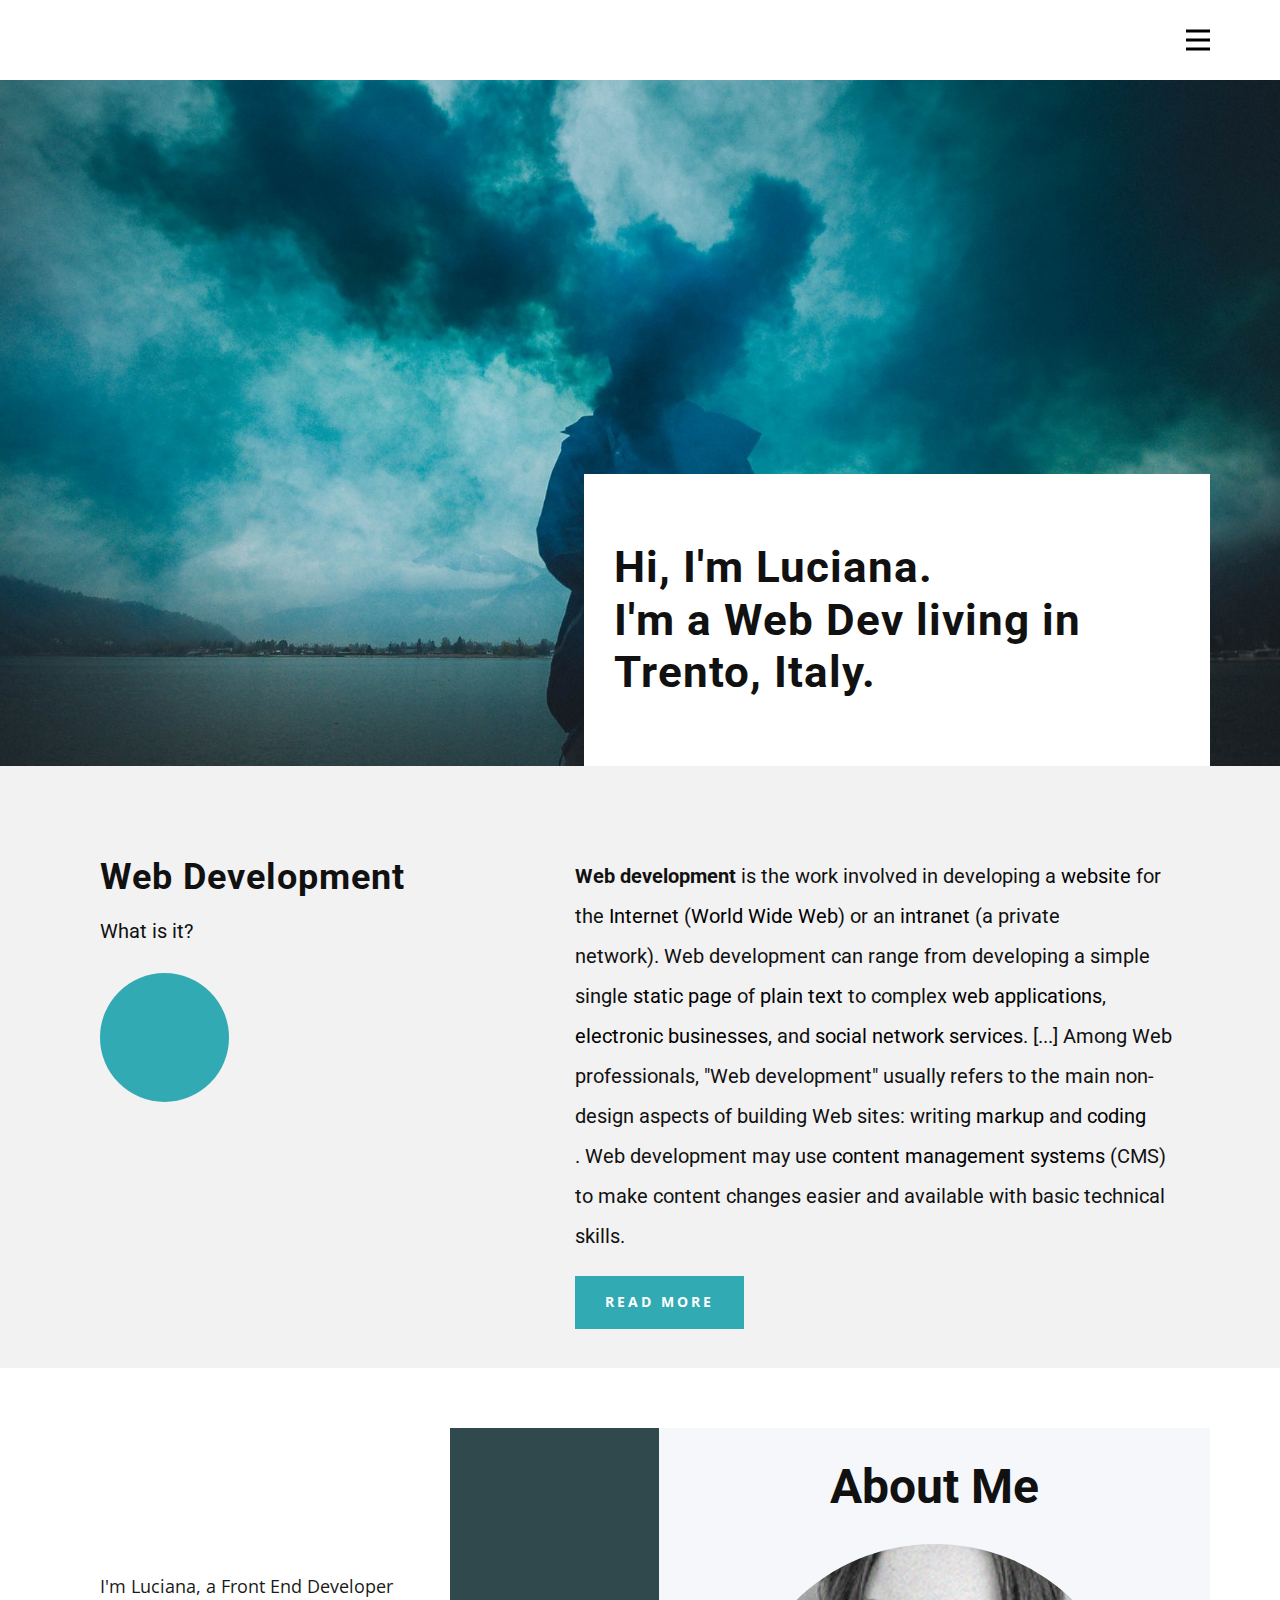
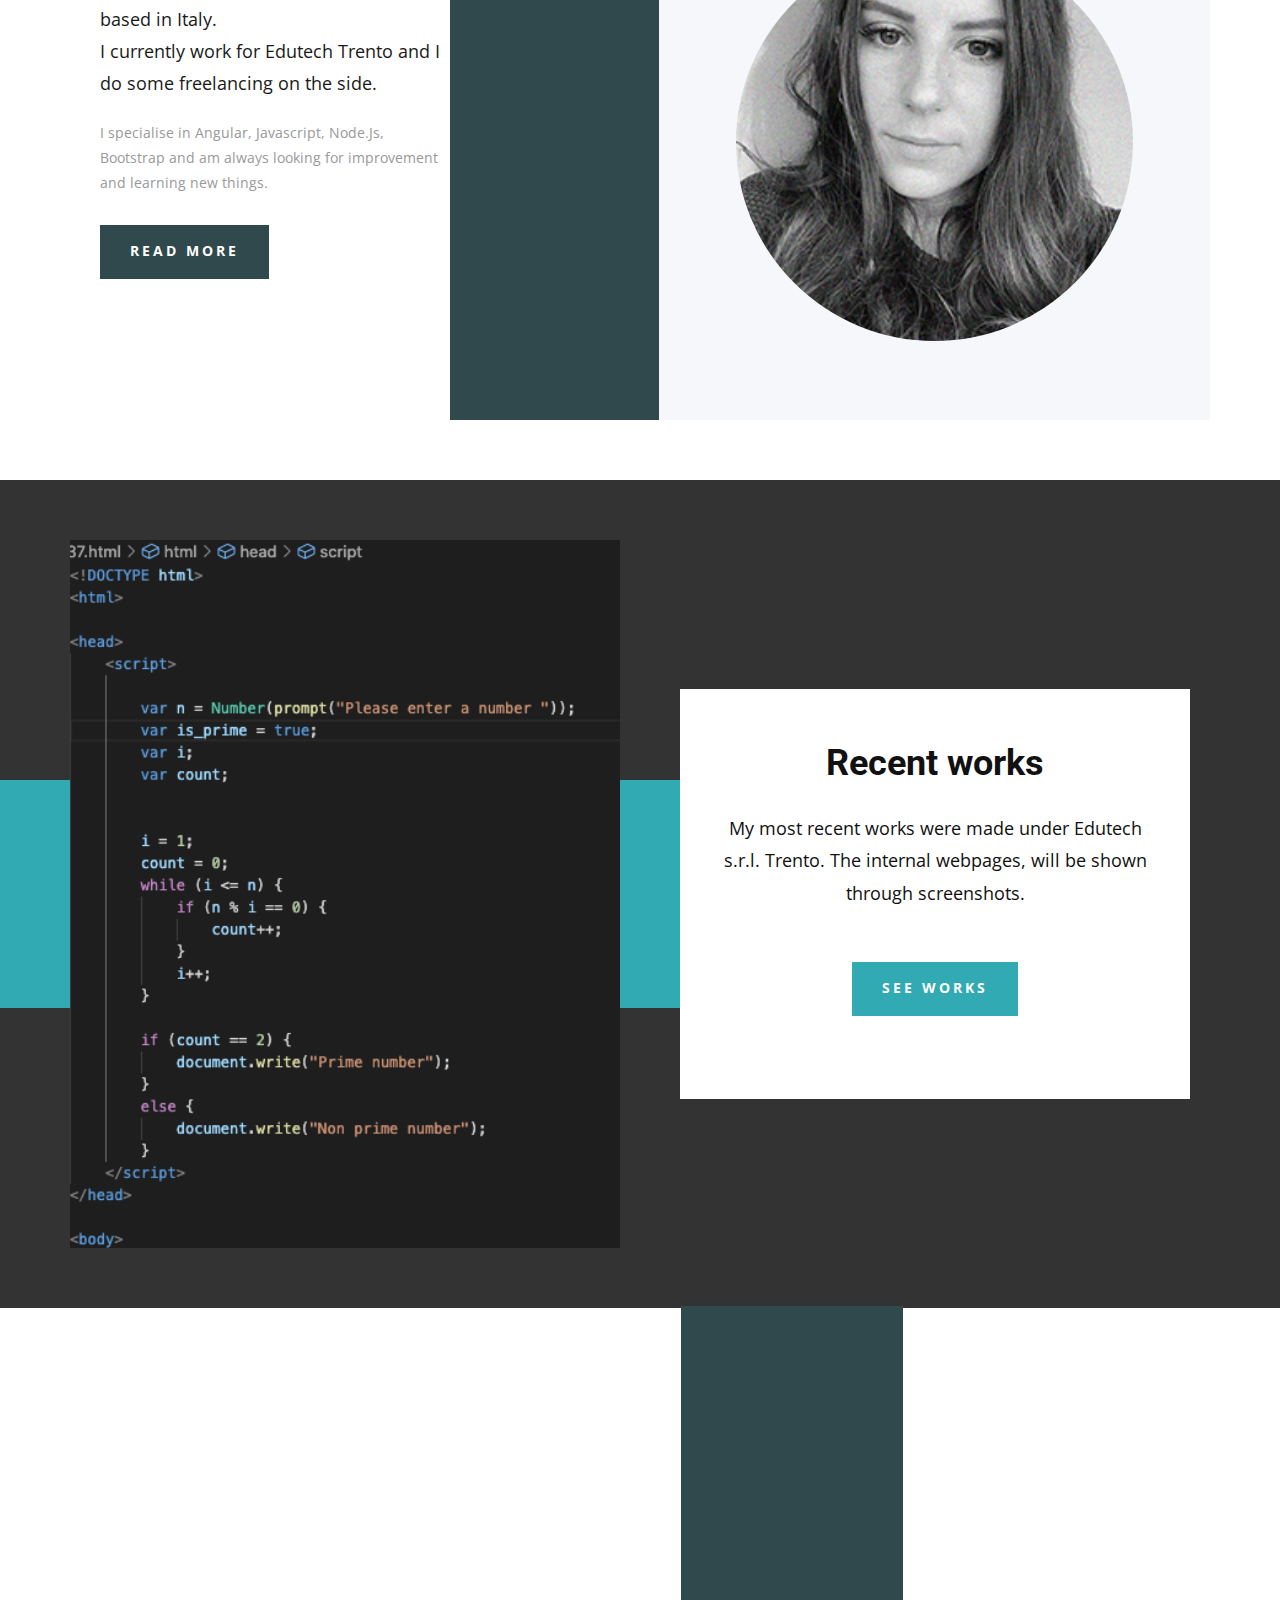
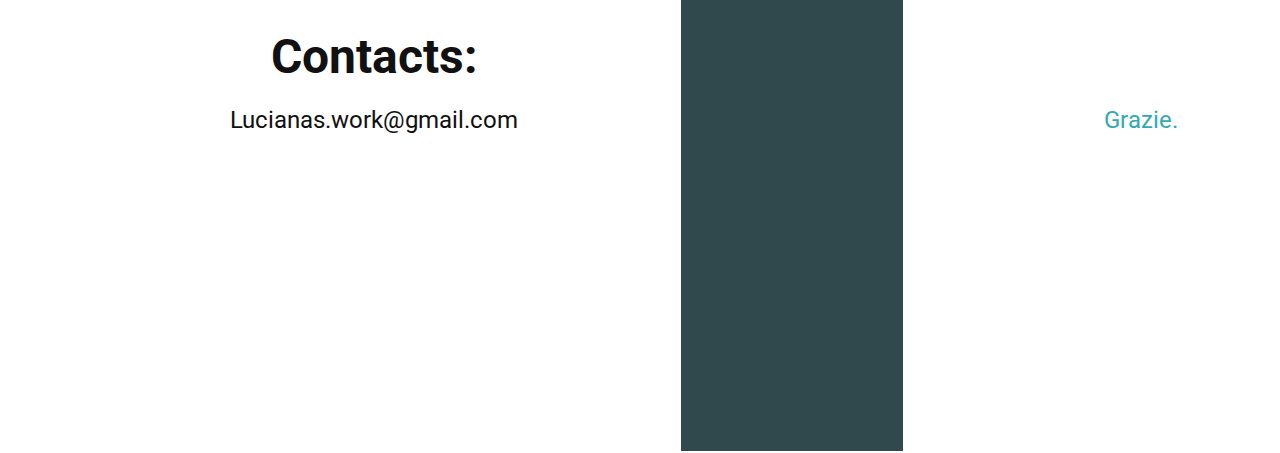
<file: index.html>
<!DOCTYPE html>
<html style="font-size: 16px;">
  <head>
    <meta name="viewport" content="width=device-width, initial-scale=1.0">
    <meta charset="utf-8">
    <meta name="keywords" content="About Me, Photography techniques, Gallery, 001-234-5678001-987-7654">
    <meta name="description" content="">
    <meta name="page_type" content="np-template-header-footer-from-plugin">
    <title>Home</title>
    <link rel="stylesheet" href="nicepage.css" media="screen">
<link rel="stylesheet" href="Home.css" media="screen">
    <script class="u-script" type="text/javascript" src="jquery.js" defer=""></script>
    <script class="u-script" type="text/javascript" src="nicepage.js" defer=""></script>
    <meta name="generator" content="Nicepage 4.2.6, nicepage.com">
    <link id="u-theme-google-font" rel="stylesheet" href="https://fonts.googleapis.com/css?family=Roboto:100,100i,300,300i,400,400i,500,500i,700,700i,900,900i|Open+Sans:300,300i,400,400i,600,600i,700,700i,800,800i">
    
    
    
    
    
    
    <script type="application/ld+json">{
		"@context": "http://schema.org",
		"@type": "Organization",
		"name": "Portfolio Luciana"
}</script>
    <meta name="theme-color" content="#f41818">
    <meta property="og:title" content="Home">
    <meta property="og:type" content="website">
  </head>
  <body data-home-page="Home.html" data-home-page-title="Home" class="u-body"><header class="u-clearfix u-header u-header" id="sec-0c7a"><div class="u-clearfix u-sheet u-sheet-1">
        <nav class="u-menu u-menu-dropdown u-offcanvas u-menu-1" data-responsive-from="XL">
          <div class="menu-collapse" style="font-size: 1rem; letter-spacing: 0px; font-weight: 500;">
            <a class="u-button-style u-custom-active-color u-custom-border u-custom-border-color u-custom-hover-color u-custom-left-right-menu-spacing u-custom-padding-bottom u-custom-text-active-color u-custom-text-color u-custom-text-hover-color u-custom-top-bottom-menu-spacing u-nav-link u-text-active-palette-1-base u-text-hover-palette-2-base" href="#">
              <svg viewBox="0 0 24 24"><use xmlns:xlink="http://www.w3.org/1999/xlink" xlink:href="#menu-hamburger"></use></svg>
              <svg version="1.1" xmlns="http://www.w3.org/2000/svg" xmlns:xlink="http://www.w3.org/1999/xlink"><defs><symbol id="menu-hamburger" viewBox="0 0 16 16" style="width: 16px; height: 16px;"><rect y="1" width="16" height="2"></rect><rect y="7" width="16" height="2"></rect><rect y="13" width="16" height="2"></rect>
</symbol>
</defs></svg>
            </a>
          </div>
          <div class="u-custom-menu u-nav-container">
            <ul class="u-nav u-spacing-2 u-unstyled u-nav-1"><li class="u-nav-item"><a class="u-active-grey-5 u-button-style u-hover-grey-10 u-nav-link u-text-active-grey-90 u-text-grey-90 u-text-hover-grey-90" href="Home.html" style="padding: 10px 20px;">Home</a>
</li><li class="u-nav-item"><a class="u-active-grey-5 u-button-style u-hover-grey-10 u-nav-link u-text-active-grey-90 u-text-grey-90 u-text-hover-grey-90" href="About-me.html" style="padding: 10px 20px;">About me</a>
</li><li class="u-nav-item"><a class="u-active-grey-5 u-button-style u-hover-grey-10 u-nav-link u-text-active-grey-90 u-text-grey-90 u-text-hover-grey-90" href="Recent-works.html" style="padding: 10px 20px;">Recent Works</a>
</li></ul>
          </div>
          <div class="u-custom-menu u-nav-container-collapse">
            <div class="u-black u-container-style u-inner-container-layout u-opacity u-opacity-95 u-sidenav">
              <div class="u-inner-container-layout u-sidenav-overflow">
                <div class="u-menu-close"></div>
                <ul class="u-align-center u-nav u-popupmenu-items u-unstyled u-nav-2"><li class="u-nav-item"><a class="u-button-style u-nav-link" href="Home.html" style="padding: 10px 20px;">Home</a>
</li><li class="u-nav-item"><a class="u-button-style u-nav-link" href="About-me.html" style="padding: 10px 20px;">About me</a>
</li><li class="u-nav-item"><a class="u-button-style u-nav-link" href="Recent-works.html" style="padding: 10px 20px;">Recent Works</a>
</li></ul>
              </div>
            </div>
            <div class="u-black u-menu-overlay u-opacity u-opacity-70"></div>
          </div>
        </nav>
      </div></header>
    <section class="u-align-center u-clearfix u-image u-section-1" id="carousel_fb07" data-image-width="4039" data-image-height="2683">
      <div class="u-clearfix u-sheet u-sheet-1">
        <div class="u-align-left u-container-style u-expanded-width-xs u-group u-white u-group-1">
          <div class="u-container-layout u-valign-middle u-container-layout-1">
            <h3 class="u-text u-text-default u-text-1">Hi, I'm Luciana.<br>I'm a Web Dev living in Trento, Italy.
            </h3>
          </div>
        </div>
      </div>
    </section>
    <section class="u-align-center u-clearfix u-grey-5 u-section-2" id="carousel_5ac6">
      <div class="u-clearfix u-sheet u-sheet-1">
        <div class="u-clearfix u-layout-wrap u-layout-wrap-1">
          <div class="u-layout">
            <div class="u-layout-row">
              <div class="u-align-left u-container-style u-layout-cell u-left-cell u-size-25-lg u-size-25-xl u-size-28-md u-size-28-sm u-size-28-xs u-layout-cell-1">
                <div class="u-container-layout u-valign-top u-container-layout-1">
                  <h3 class="u-text u-text-1">Web Development</h3>
                  <h5 class="u-text u-text-2">What is it?</h5>
                  <div class="u-custom-color-2 u-shape u-shape-circle u-shape-1"></div>
                </div>
              </div>
              <div class="u-container-style u-layout-cell u-right-cell u-size-32-md u-size-32-sm u-size-32-xs u-size-35-lg u-size-35-xl u-layout-cell-2">
                <div class="u-container-layout u-container-layout-2">
                  <p class="u-custom-font u-heading-font u-text u-text-3"><b>Web development</b>&nbsp;is the work involved in developing a&nbsp;<a href="https://en.wikipedia.org/wiki/Web_site" class="mw-redirect u-active-none u-border-none u-btn u-button-style u-hover-none u-none u-text-black u-btn-1" title="Web site">website</a>&nbsp;for the&nbsp;<a href="https://en.wikipedia.org/wiki/Internet" title="Internet" class="u-active-none u-border-none u-btn u-button-style u-hover-none u-none u-text-black u-btn-2">Internet</a>&nbsp;(<a href="https://en.wikipedia.org/wiki/World_Wide_Web" title="World Wide Web" class="u-active-none u-border-none u-btn u-button-style u-hover-none u-none u-text-black u-btn-3">World Wide Web</a>) or an&nbsp;<a href="https://en.wikipedia.org/wiki/Intranet" title="Intranet" class="u-active-none u-border-none u-btn u-button-style u-hover-none u-none u-text-black u-btn-4">intranet</a>&nbsp;(a private network).&nbsp;Web development can range from developing a simple single&nbsp;<a href="https://en.wikipedia.org/wiki/Static_Web_page" class="mw-redirect u-active-none u-border-none u-btn u-button-style u-hover-none u-none u-text-black u-btn-5" title="Static Web page">static page</a>&nbsp;of&nbsp;<a href="https://en.wikipedia.org/wiki/Plain_text" title="Plain text" class="u-active-none u-border-none u-btn u-button-style u-hover-none u-none u-text-black u-btn-6">plain text</a>&nbsp;to complex&nbsp;<a href="https://en.wikipedia.org/wiki/Web_application" title="Web application" class="u-active-none u-border-none u-btn u-button-style u-hover-none u-none u-text-black u-btn-7">web applications</a>,&nbsp;<a href="https://en.wikipedia.org/wiki/Electronic_business" title="Electronic business" class="u-active-none u-border-none u-btn u-button-style u-hover-none u-none u-text-black u-btn-8">electronic businesses</a>, and&nbsp;<a href="https://en.wikipedia.org/wiki/Social_network_service" class="mw-redirect u-active-none u-border-none u-btn u-button-style u-hover-none u-none u-text-black u-btn-9" title="Social network service">social network services</a>. [...] Among Web professionals, "Web development" usually refers to the main non-design aspects of building Web sites: writing&nbsp;<a href="https://en.wikipedia.org/wiki/Markup_language" title="Markup language" class="u-active-none u-border-none u-btn u-button-style u-hover-none u-none u-text-black u-btn-10">markup</a>&nbsp;and&nbsp;<a href="https://en.wikipedia.org/wiki/Computer_programming" title="Computer programming" class="u-active-none u-border-none u-btn u-button-style u-hover-none u-none u-text-black u-btn-11">coding</a>.&nbsp;Web development may use&nbsp;<a href="https://en.wikipedia.org/wiki/Content_management_system" title="Content management system" class="u-active-none u-border-none u-btn u-button-style u-hover-none u-none u-text-black u-btn-12">content management systems</a>&nbsp;(CMS) to make content changes easier and available with basic technical skills.
                  </p>
                  <a href="https://en.wikipedia.org/wiki/Web_development" class="u-active-black u-border-none u-btn u-button-style u-custom-color-2 u-hover-custom-color-3 u-btn-13" target="_blank">read more</a>
                </div>
              </div>
            </div>
          </div>
        </div>
      </div>
    </section>
    <section class="u-clearfix u-section-3" id="carousel_35fe">
      <div class="u-clearfix u-sheet u-sheet-1">
        <div class="u-clearfix u-expanded-width u-layout-wrap u-layout-wrap-1">
          <div class="u-layout">
            <div class="u-layout-row">
              <div class="u-align-left u-container-style u-layout-cell u-size-20 u-layout-cell-1">
                <div class="u-container-layout u-valign-middle u-container-layout-1">
                  <p class="u-text u-text-default u-text-grey-90 u-text-1">I'm Luciana, a Front End Developer based in Italy.&nbsp;<br>I currently work for Edutech Trento and I do some freelancing on the side.&nbsp;
                  </p>
                  <p class="u-text u-text-grey-40 u-text-2">I specialise in Angular, Javascript, Node.Js, Bootstrap and am always looking for improvement and learning new things.</p>
                  <a href="About-me.html" data-page-id="70827194" class="u-active-black u-border-none u-btn u-button-style u-custom-color-3 u-hover-custom-color-2 u-btn-1">read more</a>
                </div>
              </div>
              <div class="u-align-left u-container-style u-custom-color-3 u-layout-cell u-size-11 u-layout-cell-2">
                <div class="u-container-layout u-container-layout-2"></div>
              </div>
              <div class="u-align-center u-container-style u-layout-cell u-palette-5-light-3 u-size-29 u-layout-cell-3">
                <div class="u-container-layout u-container-layout-3">
                  <h2 class="u-text u-text-3">About Me</h2>
                  <div class="u-expanded-width-md u-expanded-width-sm u-expanded-width-xs u-image u-image-circle u-preserve-proportions u-image-1" alt="" data-image-width="239" data-image-height="425">
                    <div class="u-preserve-proportions-child" style="padding-top: 100%;"></div>
                  </div>
                </div>
              </div>
            </div>
          </div>
        </div>
      </div>
    </section>
    <section class="u-align-center u-clearfix u-grey-80 u-section-4" id="carousel_eeed">
      <div class="u-custom-color-2 u-shape u-shape-rectangle u-shape-1"></div>
      <div class="u-clearfix u-gutter-40 u-layout-wrap u-layout-wrap-1">
        <div class="u-gutter-0 u-layout">
          <div class="u-layout-row">
            <div class="u-container-style u-image u-layout-cell u-size-30 u-image-1" data-image-width="570" data-image-height="576">
              <div class="u-container-layout u-container-layout-1"></div>
            </div>
            <div class="u-align-center u-container-style u-layout-cell u-shape-rectangle u-size-30 u-layout-cell-2">
              <div class="u-container-layout u-valign-middle-lg u-valign-middle-md u-valign-middle-xl u-container-layout-2">
                <div class="u-align-center u-container-style u-group u-white u-group-1">
                  <div class="u-container-layout u-container-layout-3">
                    <h2 class="u-text u-text-1">Recent works</h2>
                    <p class="u-text u-text-font u-text-2">My most recent works were made under Edutech s.r.l. Trento.&nbsp;The internal webpages, will be shown through screenshots.</p>
                    <a href="Recent-works.html" data-page-id="2193002207" class="u-active-black u-align-center u-border-none u-btn u-button-style u-custom-color-2 u-hover-custom-color-3 u-btn-1">SEE WORKS</a>
                  </div>
                </div>
              </div>
            </div>
          </div>
        </div>
      </div>
    </section>
    <section class="u-clearfix u-section-5" id="carousel_4ab3">
      <div class="u-clearfix u-sheet u-sheet-1">
        <div class="u-border-no-bottom u-border-no-left u-border-no-right u-border-no-top u-custom-color-3 u-shape u-shape-rectangle u-shape-1"></div>
        <div class="u-clearfix u-expanded-width u-layout-wrap u-layout-wrap-1">
          <div class="u-layout">
            <div class="u-layout-row">
              <div class="u-align-center u-container-style u-layout-cell u-size-32 u-layout-cell-1">
                <div class="u-container-layout u-valign-middle-lg u-valign-middle-md u-valign-middle-sm u-valign-middle-xl u-container-layout-1">
                  <h2 class="u-text u-text-1">Contacts:</h2>
                  <h6 class="u-text u-text-2">Lucianas.work@gmail.com</h6>
                </div>
              </div>
              <div class="u-container-style u-layout-cell u-size-28 u-layout-cell-2">
                <div class="u-container-layout u-container-layout-2">
                  <h4 class="u-text u-text-custom-color-2 u-text-default u-text-3">Grazie. </h4>
                </div>
              </div>
            </div>
          </div>
        </div>
      </div>
    </section>
    
    
   
  </body>
</html>
</file>
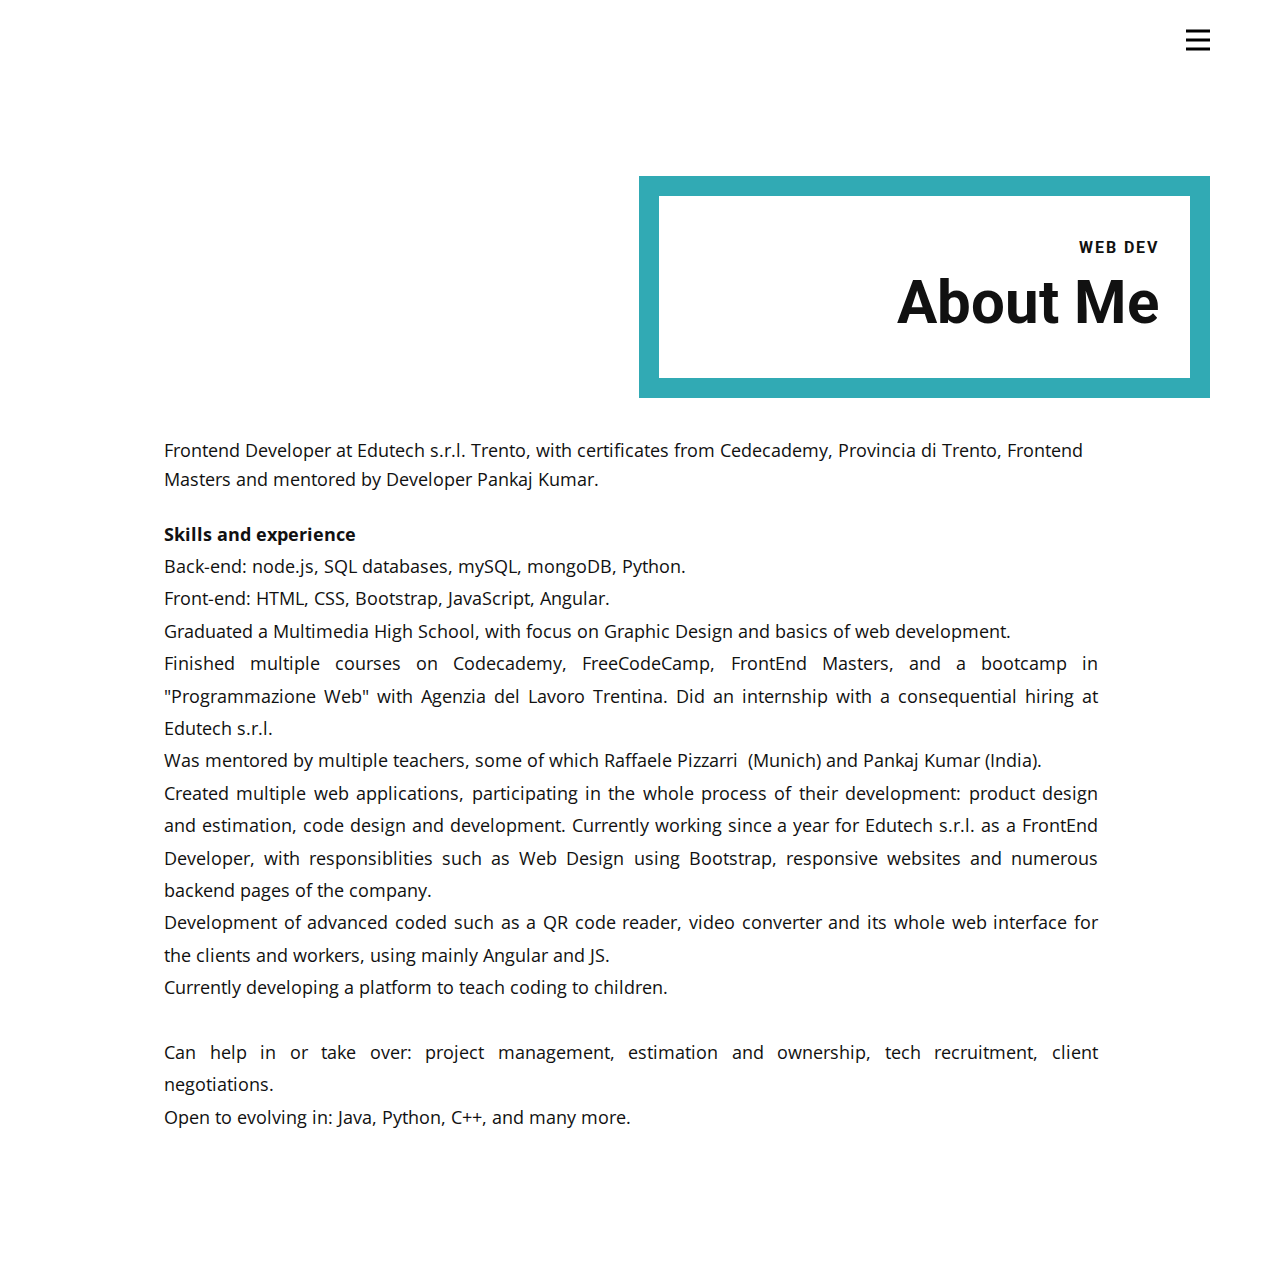
<file: About-me.html>
<!DOCTYPE html>
<html style="font-size: 16px;">
  <head>
    <meta name="viewport" content="width=device-width, initial-scale=1.0">
    <meta charset="utf-8">
    <meta name="keywords" content="About Me">
    <meta name="description" content="">
    <meta name="page_type" content="np-template-header-footer-from-plugin">
    <title>About me</title>
    <link rel="stylesheet" href="nicepage.css" media="screen">
<link rel="stylesheet" href="About-me.css" media="screen">
    <script class="u-script" type="text/javascript" src="jquery.js" defer=""></script>
    <script class="u-script" type="text/javascript" src="nicepage.js" defer=""></script>
    <meta name="generator" content="Nicepage 4.2.6, nicepage.com">
    <link id="u-theme-google-font" rel="stylesheet" href="https://fonts.googleapis.com/css?family=Roboto:100,100i,300,300i,400,400i,500,500i,700,700i,900,900i|Open+Sans:300,300i,400,400i,600,600i,700,700i,800,800i">
    
    
    <script type="application/ld+json">{
		"@context": "http://schema.org",
		"@type": "Organization",
		"name": "Portfolio Luciana"
}</script>
    <meta name="theme-color" content="#f41818">
    <meta property="og:title" content="About me">
    <meta property="og:type" content="website">
  </head>
  <body class="u-body"><header class="u-clearfix u-header u-header" id="sec-0c7a"><div class="u-clearfix u-sheet u-sheet-1">
        <nav class="u-menu u-menu-dropdown u-offcanvas u-menu-1" data-responsive-from="XL">
          <div class="menu-collapse" style="font-size: 1rem; letter-spacing: 0px; font-weight: 500;">
            <a class="u-button-style u-custom-active-color u-custom-border u-custom-border-color u-custom-hover-color u-custom-left-right-menu-spacing u-custom-padding-bottom u-custom-text-active-color u-custom-text-color u-custom-text-hover-color u-custom-top-bottom-menu-spacing u-nav-link u-text-active-palette-1-base u-text-hover-palette-2-base" href="#">
              <svg viewBox="0 0 24 24"><use xmlns:xlink="http://www.w3.org/1999/xlink" xlink:href="#menu-hamburger"></use></svg>
              <svg version="1.1" xmlns="http://www.w3.org/2000/svg" xmlns:xlink="http://www.w3.org/1999/xlink"><defs><symbol id="menu-hamburger" viewBox="0 0 16 16" style="width: 16px; height: 16px;"><rect y="1" width="16" height="2"></rect><rect y="7" width="16" height="2"></rect><rect y="13" width="16" height="2"></rect>
</symbol>
</defs></svg>
            </a>
          </div>
          <div class="u-custom-menu u-nav-container">
            <ul class="u-nav u-spacing-2 u-unstyled u-nav-1"><li class="u-nav-item"><a class="u-active-grey-5 u-button-style u-hover-grey-10 u-nav-link u-text-active-grey-90 u-text-grey-90 u-text-hover-grey-90" href="Home.html" style="padding: 10px 20px;">Home</a>
</li><li class="u-nav-item"><a class="u-active-grey-5 u-button-style u-hover-grey-10 u-nav-link u-text-active-grey-90 u-text-grey-90 u-text-hover-grey-90" href="About-me.html" style="padding: 10px 20px;">About me</a>
</li><li class="u-nav-item"><a class="u-active-grey-5 u-button-style u-hover-grey-10 u-nav-link u-text-active-grey-90 u-text-grey-90 u-text-hover-grey-90" href="Recent-works.html" style="padding: 10px 20px;">Recent Works</a>
</li></ul>
          </div>
          <div class="u-custom-menu u-nav-container-collapse">
            <div class="u-black u-container-style u-inner-container-layout u-opacity u-opacity-95 u-sidenav">
              <div class="u-inner-container-layout u-sidenav-overflow">
                <div class="u-menu-close"></div>
                <ul class="u-align-center u-nav u-popupmenu-items u-unstyled u-nav-2"><li class="u-nav-item"><a class="u-button-style u-nav-link" href="Home.html" style="padding: 10px 20px;">Home</a>
</li><li class="u-nav-item"><a class="u-button-style u-nav-link" href="About-me.html" style="padding: 10px 20px;">About me</a>
</li><li class="u-nav-item"><a class="u-button-style u-nav-link" href="Recent-works.html" style="padding: 10px 20px;">Recent Works</a>
</li></ul>
              </div>
            </div>
            <div class="u-black u-menu-overlay u-opacity u-opacity-70"></div>
          </div>
        </nav>
      </div></header>
    <section class="u-clearfix u-section-1" id="carousel_08ad">
      <div class="u-clearfix u-layout-wrap u-layout-wrap-1">
        <div class="u-layout">
          <div class="u-layout-row">
            <div class="u-container-style u-layout-cell u-shape-rectangle u-size-60 u-layout-cell-1">
              <div class="u-container-layout u-valign-bottom-md u-valign-bottom-sm u-valign-middle-xl u-valign-top-lg u-container-layout-1">
                <div class="u-border-20 u-border-custom-color-2 u-container-style u-group u-shape-rectangle u-group-1">
                  <div class="u-container-layout u-valign-middle u-container-layout-2">
                    <h6 class="u-text u-text-default u-text-1">web dev<br>
                    </h6>
                    <h2 class="u-text u-text-default u-text-2">About Me</h2>
                  </div>
                </div>
                <p class="u-align-left u-text u-text-3">Frontend Developer at Edutech s.r.l. Trento, with certificates from Cedecademy, Provincia di Trento, Frontend Masters and mentored by Developer Pankaj Kumar.&nbsp;</p>
                <p class="u-align-justify u-text u-text-4"> Skills and experience<span style="font-weight: 400;">
                    <br>Back-end: node.js, SQL databases, mySQL, mongoDB, Python.<br>Front-end: HTML, CSS, Bootstrap, JavaScript, Angular.<br>Graduated a Multimedia High School, with focus on Graphic Design and basics of web development.&nbsp;<br>Finished multiple courses on Codecademy, FreeCodeCamp, FrontEnd Masters, and a bootcamp in "Programmazione Web" with Agenzia del Lavoro Trentina. Did an internship with a consequential hiring at Edutech s.r.l.&nbsp;<br>Was mentored by multiple teachers, some of which Raffaele Pizzarri&nbsp; (Munich) and Pankaj Kumar (India).<br>Created multiple web applications, participating in the whole process of their development: product design and estimation, code design and development. Currently working since a year for Edutech s.r.l. as a FrontEnd Developer, with responsiblities such as Web Design using Bootstrap, responsive websites and numerous backend pages of the company.&nbsp;<br>Development of advanced coded such as a QR code reader, video converter and its whole web interface for the clients and workers, using mainly Angular and JS.&nbsp;<br>Currently developing a platform to teach coding to children.<br>
                    <br>Can help in or take over: project management, estimation and ownership, tech recruitment, client negotiations.<br>Open to evolving in: Java, Python, C++, and many more.
                  </span>
                  <br>
                  <br>
                  <br>
                </p>
              </div>
            </div>
          </div>
        </div>
      </div>
    </section>
    
    
   
  </body>
</html>
</file>
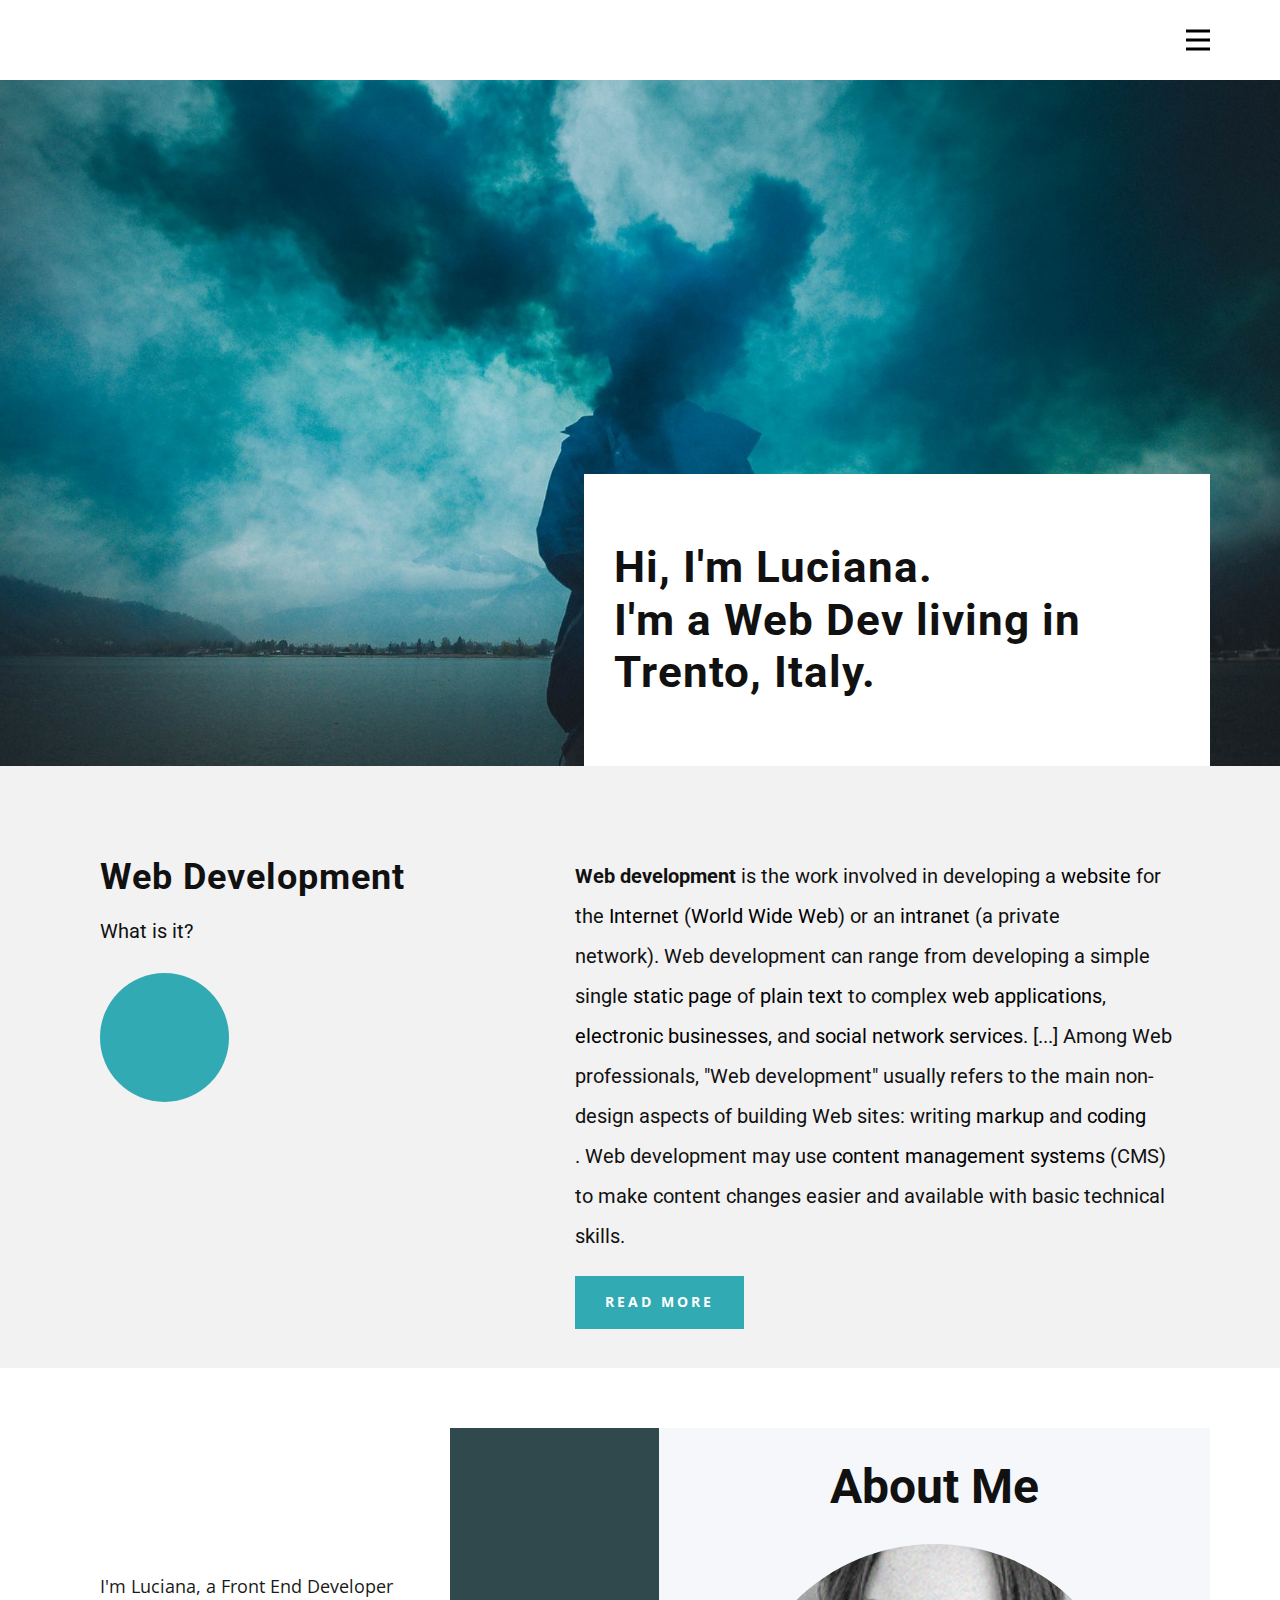
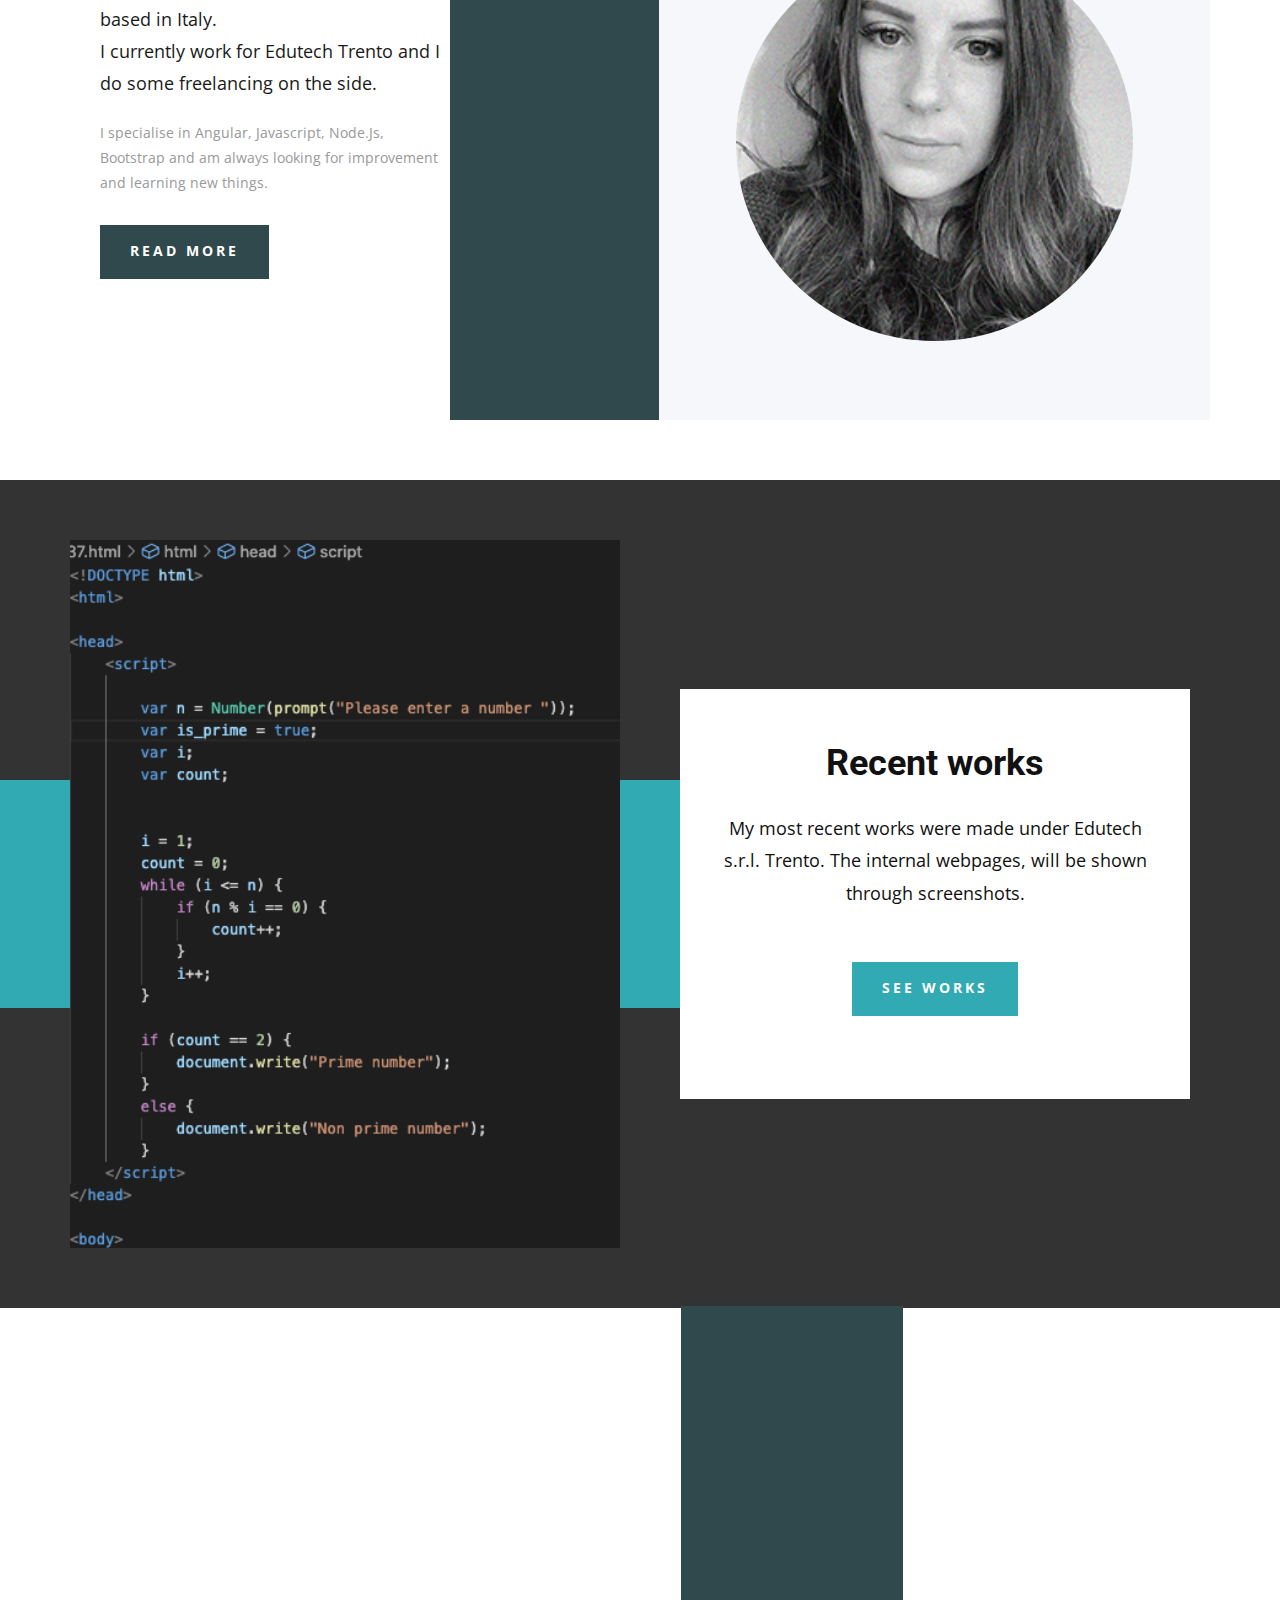
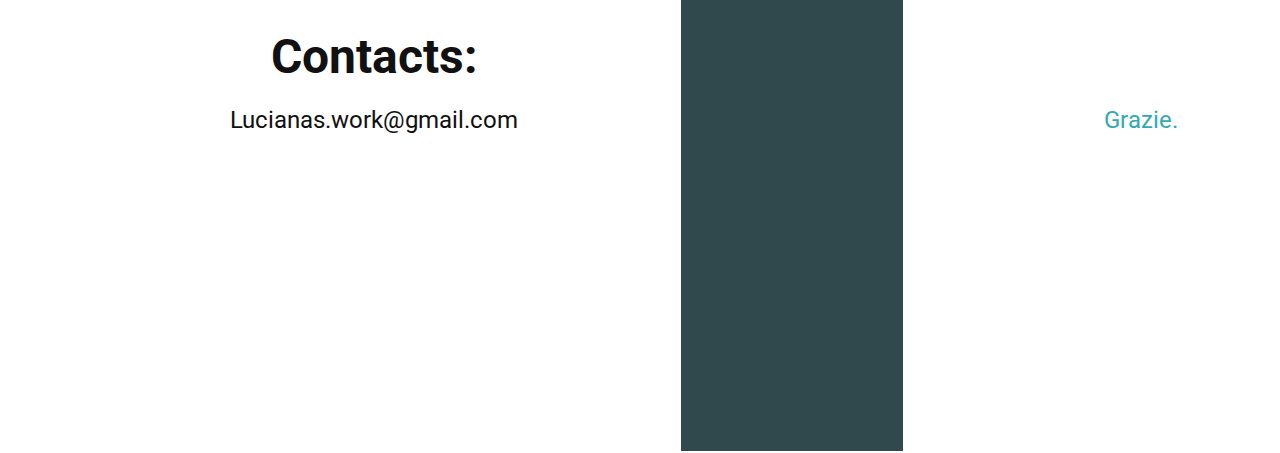
<file: Home.html>
<!DOCTYPE html>
<html style="font-size: 16px;">
  <head>
    <meta name="viewport" content="width=device-width, initial-scale=1.0">
    <meta charset="utf-8">
    <meta name="keywords" content="About Me, Photography techniques, Gallery, 001-234-5678001-987-7654">
    <meta name="description" content="">
    <meta name="page_type" content="np-template-header-footer-from-plugin">
    <title>Home</title>
    <link rel="stylesheet" href="nicepage.css" media="screen">
<link rel="stylesheet" href="Home.css" media="screen">
    <script class="u-script" type="text/javascript" src="jquery.js" defer=""></script>
    <script class="u-script" type="text/javascript" src="nicepage.js" defer=""></script>
    <meta name="generator" content="Nicepage 4.2.6, nicepage.com">
    <link id="u-theme-google-font" rel="stylesheet" href="https://fonts.googleapis.com/css?family=Roboto:100,100i,300,300i,400,400i,500,500i,700,700i,900,900i|Open+Sans:300,300i,400,400i,600,600i,700,700i,800,800i">
    
    
    
    
    
    
    <script type="application/ld+json">{
		"@context": "http://schema.org",
		"@type": "Organization",
		"name": "Portfolio Luciana"
}</script>
    <meta name="theme-color" content="#f41818">
    <meta property="og:title" content="Home">
    <meta property="og:type" content="website">
  </head>
  <body class="u-body"><header class="u-clearfix u-header u-header" id="sec-0c7a"><div class="u-clearfix u-sheet u-sheet-1">
        <nav class="u-menu u-menu-dropdown u-offcanvas u-menu-1" data-responsive-from="XL">
          <div class="menu-collapse" style="font-size: 1rem; letter-spacing: 0px; font-weight: 500;">
            <a class="u-button-style u-custom-active-color u-custom-border u-custom-border-color u-custom-hover-color u-custom-left-right-menu-spacing u-custom-padding-bottom u-custom-text-active-color u-custom-text-color u-custom-text-hover-color u-custom-top-bottom-menu-spacing u-nav-link u-text-active-palette-1-base u-text-hover-palette-2-base" href="#">
              <svg viewBox="0 0 24 24"><use xmlns:xlink="http://www.w3.org/1999/xlink" xlink:href="#menu-hamburger"></use></svg>
              <svg version="1.1" xmlns="http://www.w3.org/2000/svg" xmlns:xlink="http://www.w3.org/1999/xlink"><defs><symbol id="menu-hamburger" viewBox="0 0 16 16" style="width: 16px; height: 16px;"><rect y="1" width="16" height="2"></rect><rect y="7" width="16" height="2"></rect><rect y="13" width="16" height="2"></rect>
</symbol>
</defs></svg>
            </a>
          </div>
          <div class="u-custom-menu u-nav-container">
            <ul class="u-nav u-spacing-2 u-unstyled u-nav-1"><li class="u-nav-item"><a class="u-active-grey-5 u-button-style u-hover-grey-10 u-nav-link u-text-active-grey-90 u-text-grey-90 u-text-hover-grey-90" href="Home.html" style="padding: 10px 20px;">Home</a>
</li><li class="u-nav-item"><a class="u-active-grey-5 u-button-style u-hover-grey-10 u-nav-link u-text-active-grey-90 u-text-grey-90 u-text-hover-grey-90" href="About-me.html" style="padding: 10px 20px;">About me</a>
</li><li class="u-nav-item"><a class="u-active-grey-5 u-button-style u-hover-grey-10 u-nav-link u-text-active-grey-90 u-text-grey-90 u-text-hover-grey-90" href="Recent-works.html" style="padding: 10px 20px;">Recent Works</a>
</li></ul>
          </div>
          <div class="u-custom-menu u-nav-container-collapse">
            <div class="u-black u-container-style u-inner-container-layout u-opacity u-opacity-95 u-sidenav">
              <div class="u-inner-container-layout u-sidenav-overflow">
                <div class="u-menu-close"></div>
                <ul class="u-align-center u-nav u-popupmenu-items u-unstyled u-nav-2"><li class="u-nav-item"><a class="u-button-style u-nav-link" href="Home.html" style="padding: 10px 20px;">Home</a>
</li><li class="u-nav-item"><a class="u-button-style u-nav-link" href="About-me.html" style="padding: 10px 20px;">About me</a>
</li><li class="u-nav-item"><a class="u-button-style u-nav-link" href="Recent-works.html" style="padding: 10px 20px;">Recent Works</a>
</li></ul>
              </div>
            </div>
            <div class="u-black u-menu-overlay u-opacity u-opacity-70"></div>
          </div>
        </nav>
      </div></header>
    <section class="u-align-center u-clearfix u-image u-section-1" id="carousel_fb07" data-image-width="4039" data-image-height="2683">
      <div class="u-clearfix u-sheet u-sheet-1">
        <div class="u-align-left u-container-style u-expanded-width-xs u-group u-white u-group-1">
          <div class="u-container-layout u-valign-middle u-container-layout-1">
            <h3 class="u-text u-text-default u-text-1">Hi, I'm Luciana.<br>I'm a Web Dev living in Trento, Italy.
            </h3>
          </div>
        </div>
      </div>
    </section>
    <section class="u-align-center u-clearfix u-grey-5 u-section-2" id="carousel_5ac6">
      <div class="u-clearfix u-sheet u-sheet-1">
        <div class="u-clearfix u-layout-wrap u-layout-wrap-1">
          <div class="u-layout">
            <div class="u-layout-row">
              <div class="u-align-left u-container-style u-layout-cell u-left-cell u-size-25-lg u-size-25-xl u-size-28-md u-size-28-sm u-size-28-xs u-layout-cell-1">
                <div class="u-container-layout u-valign-top u-container-layout-1">
                  <h3 class="u-text u-text-1">Web Development</h3>
                  <h5 class="u-text u-text-2">What is it?</h5>
                  <div class="u-custom-color-2 u-shape u-shape-circle u-shape-1"></div>
                </div>
              </div>
              <div class="u-container-style u-layout-cell u-right-cell u-size-32-md u-size-32-sm u-size-32-xs u-size-35-lg u-size-35-xl u-layout-cell-2">
                <div class="u-container-layout u-container-layout-2">
                  <p class="u-custom-font u-heading-font u-text u-text-3"><b>Web development</b>&nbsp;is the work involved in developing a&nbsp;<a href="https://en.wikipedia.org/wiki/Web_site" class="mw-redirect u-active-none u-border-none u-btn u-button-style u-hover-none u-none u-text-black u-btn-1" title="Web site">website</a>&nbsp;for the&nbsp;<a href="https://en.wikipedia.org/wiki/Internet" title="Internet" class="u-active-none u-border-none u-btn u-button-style u-hover-none u-none u-text-black u-btn-2">Internet</a>&nbsp;(<a href="https://en.wikipedia.org/wiki/World_Wide_Web" title="World Wide Web" class="u-active-none u-border-none u-btn u-button-style u-hover-none u-none u-text-black u-btn-3">World Wide Web</a>) or an&nbsp;<a href="https://en.wikipedia.org/wiki/Intranet" title="Intranet" class="u-active-none u-border-none u-btn u-button-style u-hover-none u-none u-text-black u-btn-4">intranet</a>&nbsp;(a private network).&nbsp;Web development can range from developing a simple single&nbsp;<a href="https://en.wikipedia.org/wiki/Static_Web_page" class="mw-redirect u-active-none u-border-none u-btn u-button-style u-hover-none u-none u-text-black u-btn-5" title="Static Web page">static page</a>&nbsp;of&nbsp;<a href="https://en.wikipedia.org/wiki/Plain_text" title="Plain text" class="u-active-none u-border-none u-btn u-button-style u-hover-none u-none u-text-black u-btn-6">plain text</a>&nbsp;to complex&nbsp;<a href="https://en.wikipedia.org/wiki/Web_application" title="Web application" class="u-active-none u-border-none u-btn u-button-style u-hover-none u-none u-text-black u-btn-7">web applications</a>,&nbsp;<a href="https://en.wikipedia.org/wiki/Electronic_business" title="Electronic business" class="u-active-none u-border-none u-btn u-button-style u-hover-none u-none u-text-black u-btn-8">electronic businesses</a>, and&nbsp;<a href="https://en.wikipedia.org/wiki/Social_network_service" class="mw-redirect u-active-none u-border-none u-btn u-button-style u-hover-none u-none u-text-black u-btn-9" title="Social network service">social network services</a>. [...] Among Web professionals, "Web development" usually refers to the main non-design aspects of building Web sites: writing&nbsp;<a href="https://en.wikipedia.org/wiki/Markup_language" title="Markup language" class="u-active-none u-border-none u-btn u-button-style u-hover-none u-none u-text-black u-btn-10">markup</a>&nbsp;and&nbsp;<a href="https://en.wikipedia.org/wiki/Computer_programming" title="Computer programming" class="u-active-none u-border-none u-btn u-button-style u-hover-none u-none u-text-black u-btn-11">coding</a>.&nbsp;Web development may use&nbsp;<a href="https://en.wikipedia.org/wiki/Content_management_system" title="Content management system" class="u-active-none u-border-none u-btn u-button-style u-hover-none u-none u-text-black u-btn-12">content management systems</a>&nbsp;(CMS) to make content changes easier and available with basic technical skills.
                  </p>
                  <a href="https://en.wikipedia.org/wiki/Web_development" class="u-active-black u-border-none u-btn u-button-style u-custom-color-2 u-hover-custom-color-3 u-btn-13" target="_blank">read more</a>
                </div>
              </div>
            </div>
          </div>
        </div>
      </div>
    </section>
    <section class="u-clearfix u-section-3" id="carousel_35fe">
      <div class="u-clearfix u-sheet u-sheet-1">
        <div class="u-clearfix u-expanded-width u-layout-wrap u-layout-wrap-1">
          <div class="u-layout">
            <div class="u-layout-row">
              <div class="u-align-left u-container-style u-layout-cell u-size-20 u-layout-cell-1">
                <div class="u-container-layout u-valign-middle u-container-layout-1">
                  <p class="u-text u-text-default u-text-grey-90 u-text-1">I'm Luciana, a Front End Developer based in Italy.&nbsp;<br>I currently work for Edutech Trento and I do some freelancing on the side.&nbsp;
                  </p>
                  <p class="u-text u-text-grey-40 u-text-2">I specialise in Angular, Javascript, Node.Js, Bootstrap and am always looking for improvement and learning new things.</p>
                  <a href="About-me.html" data-page-id="70827194" class="u-active-black u-border-none u-btn u-button-style u-custom-color-3 u-hover-custom-color-2 u-btn-1">read more</a>
                </div>
              </div>
              <div class="u-align-left u-container-style u-custom-color-3 u-layout-cell u-size-11 u-layout-cell-2">
                <div class="u-container-layout u-container-layout-2"></div>
              </div>
              <div class="u-align-center u-container-style u-layout-cell u-palette-5-light-3 u-size-29 u-layout-cell-3">
                <div class="u-container-layout u-container-layout-3">
                  <h2 class="u-text u-text-3">About Me</h2>
                  <div class="u-expanded-width-md u-expanded-width-sm u-expanded-width-xs u-image u-image-circle u-preserve-proportions u-image-1" alt="" data-image-width="239" data-image-height="425">
                    <div class="u-preserve-proportions-child" style="padding-top: 100%;"></div>
                  </div>
                </div>
              </div>
            </div>
          </div>
        </div>
      </div>
    </section>
    <section class="u-align-center u-clearfix u-grey-80 u-section-4" id="carousel_eeed">
      <div class="u-custom-color-2 u-shape u-shape-rectangle u-shape-1"></div>
      <div class="u-clearfix u-gutter-40 u-layout-wrap u-layout-wrap-1">
        <div class="u-gutter-0 u-layout">
          <div class="u-layout-row">
            <div class="u-container-style u-image u-layout-cell u-size-30 u-image-1" data-image-width="570" data-image-height="576">
              <div class="u-container-layout u-container-layout-1"></div>
            </div>
            <div class="u-align-center u-container-style u-layout-cell u-shape-rectangle u-size-30 u-layout-cell-2">
              <div class="u-container-layout u-valign-middle-lg u-valign-middle-md u-valign-middle-xl u-container-layout-2">
                <div class="u-align-center u-container-style u-group u-white u-group-1">
                  <div class="u-container-layout u-container-layout-3">
                    <h2 class="u-text u-text-1">Recent works</h2>
                    <p class="u-text u-text-font u-text-2">My most recent works were made under Edutech s.r.l. Trento.&nbsp;The internal webpages, will be shown through screenshots.</p>
                    <a href="Recent-works.html" data-page-id="2193002207" class="u-active-black u-align-center u-border-none u-btn u-button-style u-custom-color-2 u-hover-custom-color-3 u-btn-1">SEE WORKS</a>
                  </div>
                </div>
              </div>
            </div>
          </div>
        </div>
      </div>
    </section>
    <section class="u-clearfix u-section-5" id="carousel_4ab3">
      <div class="u-clearfix u-sheet u-sheet-1">
        <div class="u-border-no-bottom u-border-no-left u-border-no-right u-border-no-top u-custom-color-3 u-shape u-shape-rectangle u-shape-1"></div>
        <div class="u-clearfix u-expanded-width u-layout-wrap u-layout-wrap-1">
          <div class="u-layout">
            <div class="u-layout-row">
              <div class="u-align-center u-container-style u-layout-cell u-size-32 u-layout-cell-1">
                <div class="u-container-layout u-valign-middle-lg u-valign-middle-md u-valign-middle-sm u-valign-middle-xl u-container-layout-1">
                  <h2 class="u-text u-text-1">Contacts:</h2>
                  <h6 class="u-text u-text-2">Lucianas.work@gmail.com</h6>
                </div>
              </div>
              <div class="u-container-style u-layout-cell u-size-28 u-layout-cell-2">
                <div class="u-container-layout u-container-layout-2">
                  <h4 class="u-text u-text-custom-color-2 u-text-default u-text-3">Grazie. </h4>
                </div>
              </div>
            </div>
          </div>
        </div>
      </div>
    </section>
    
    
    
  </body>
</html>
</file>
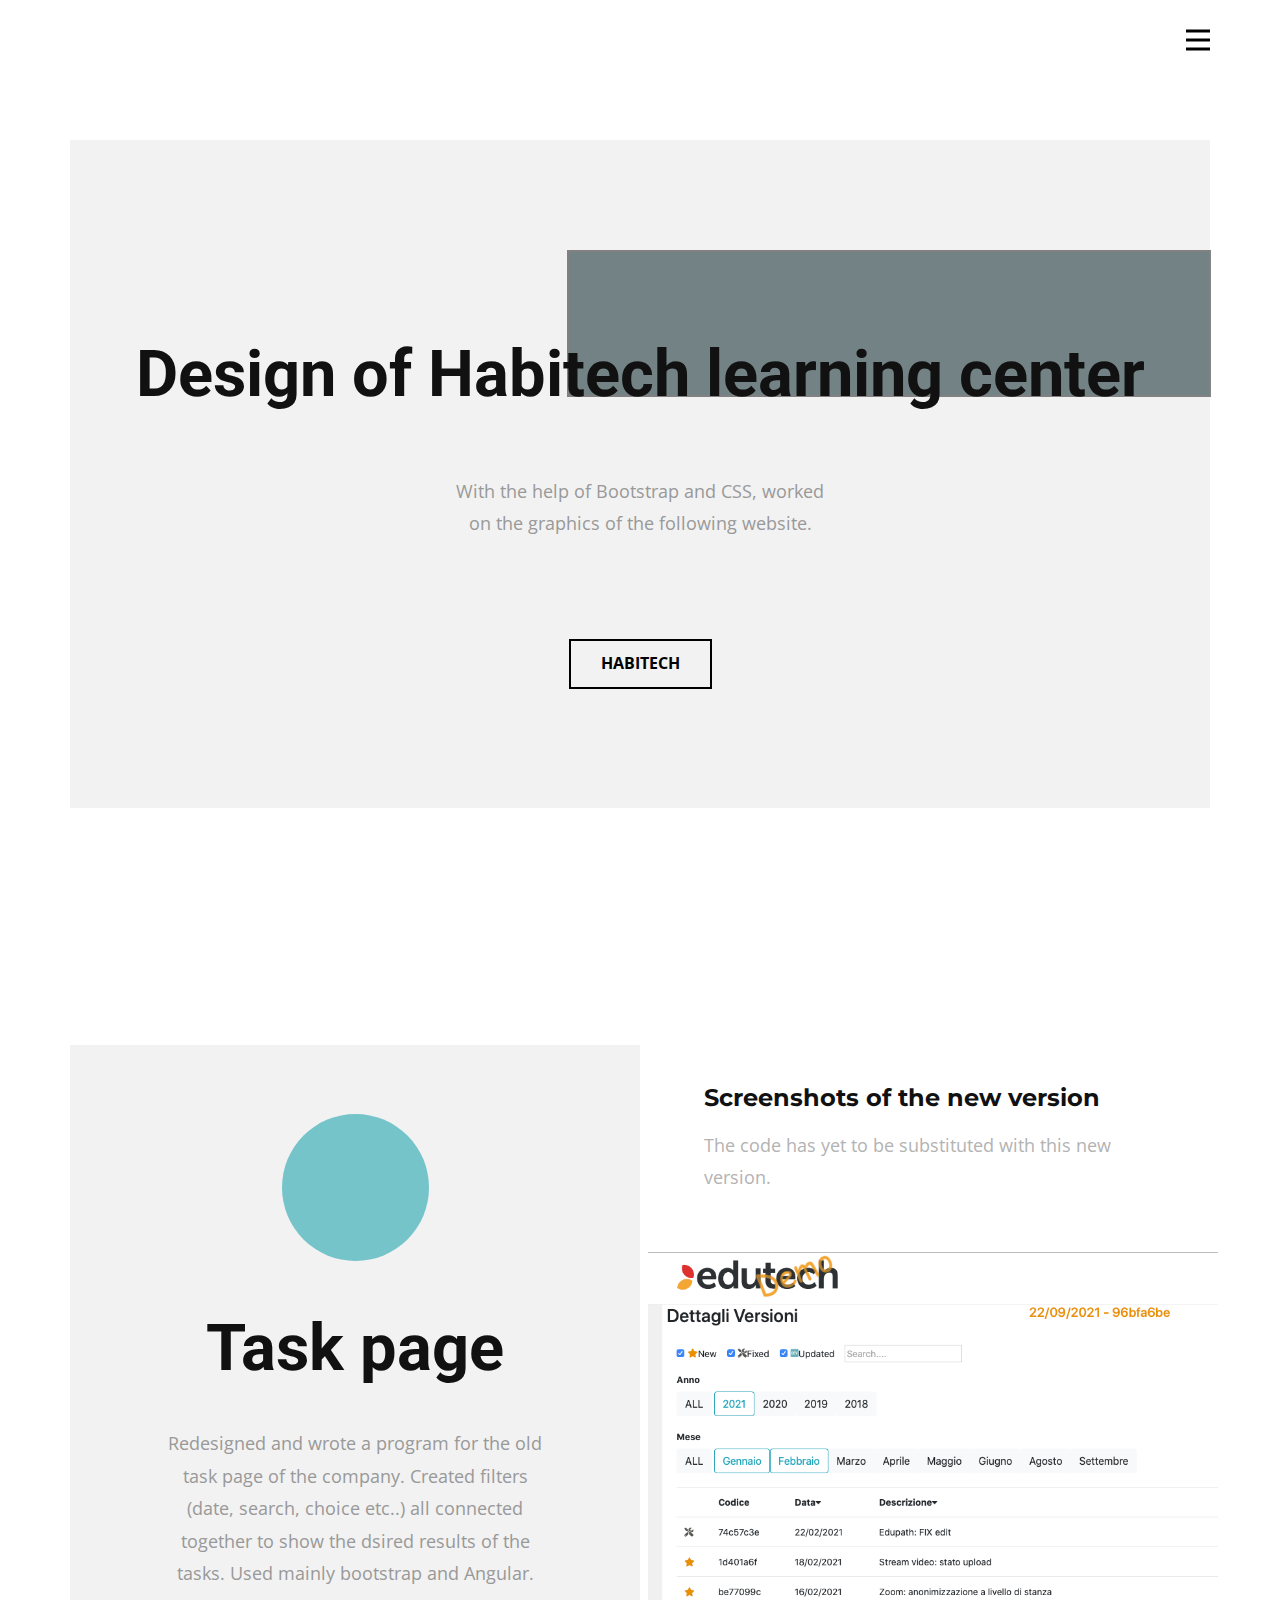
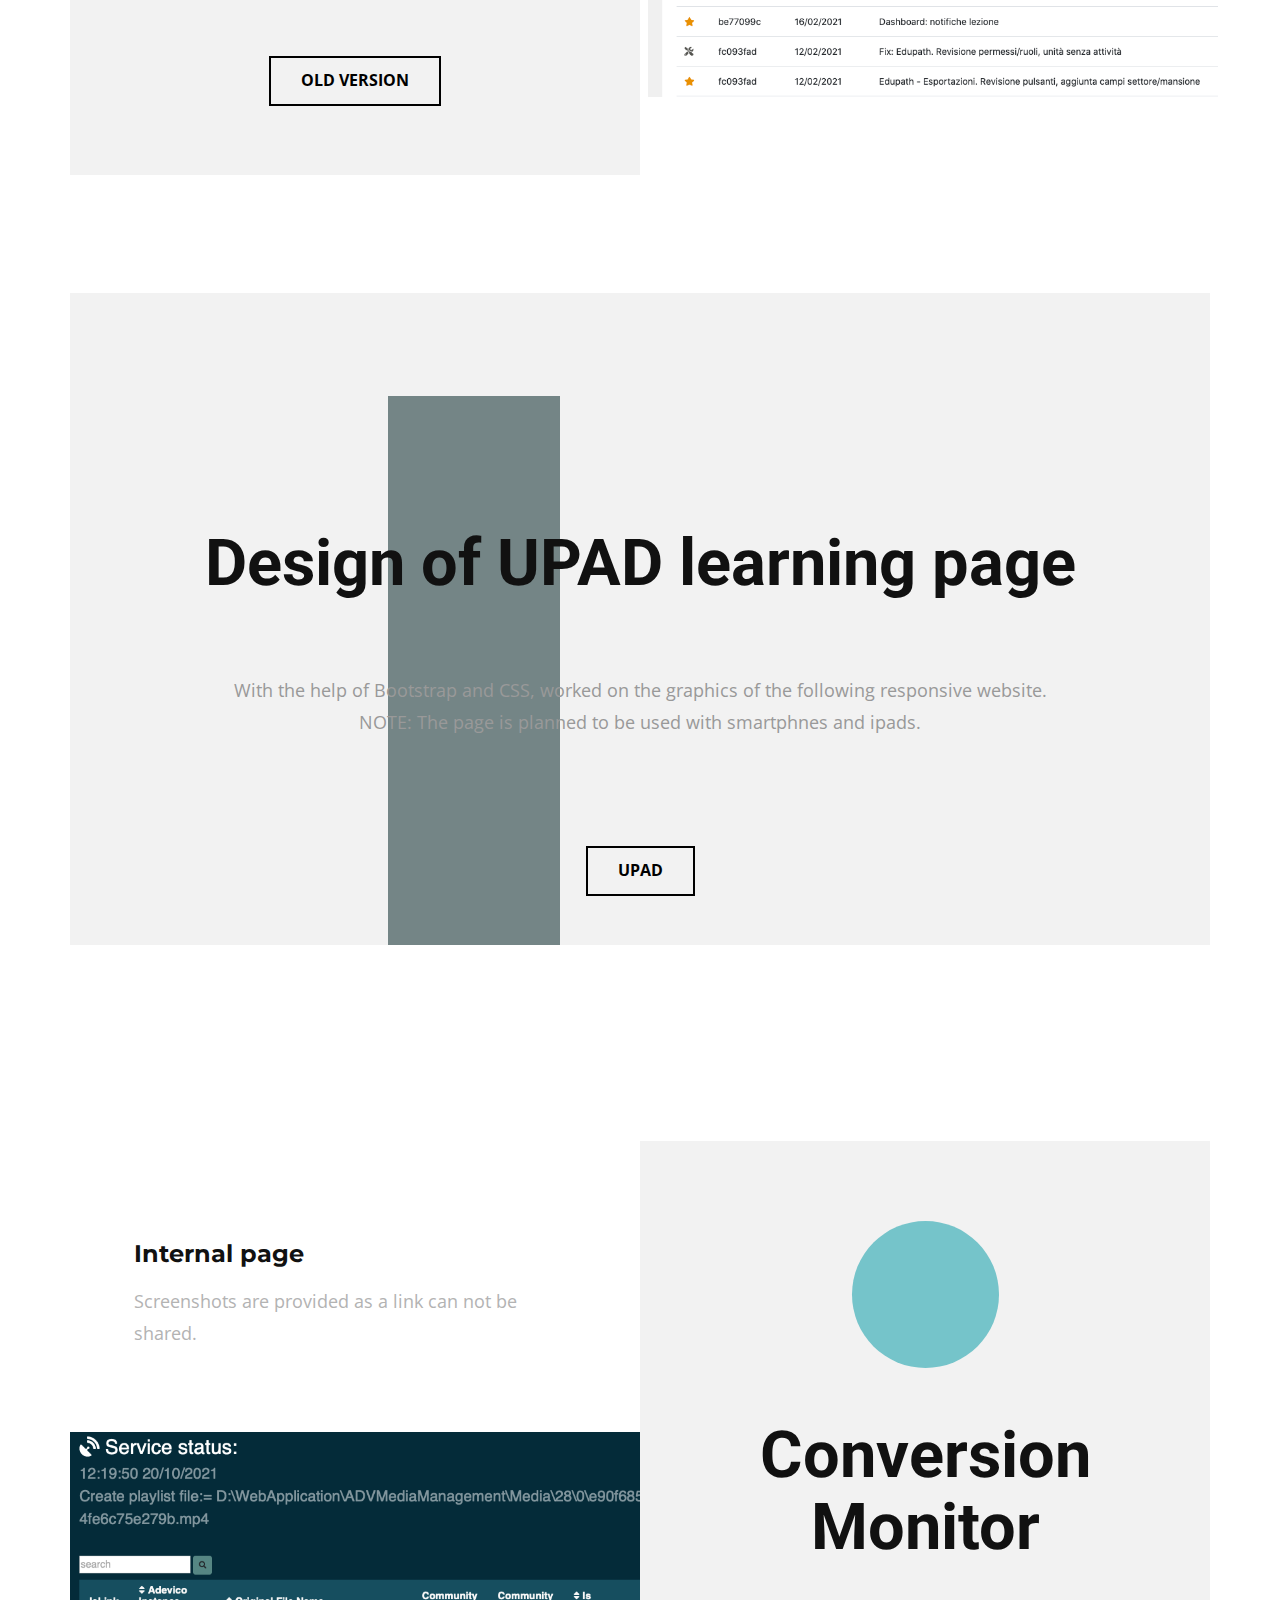
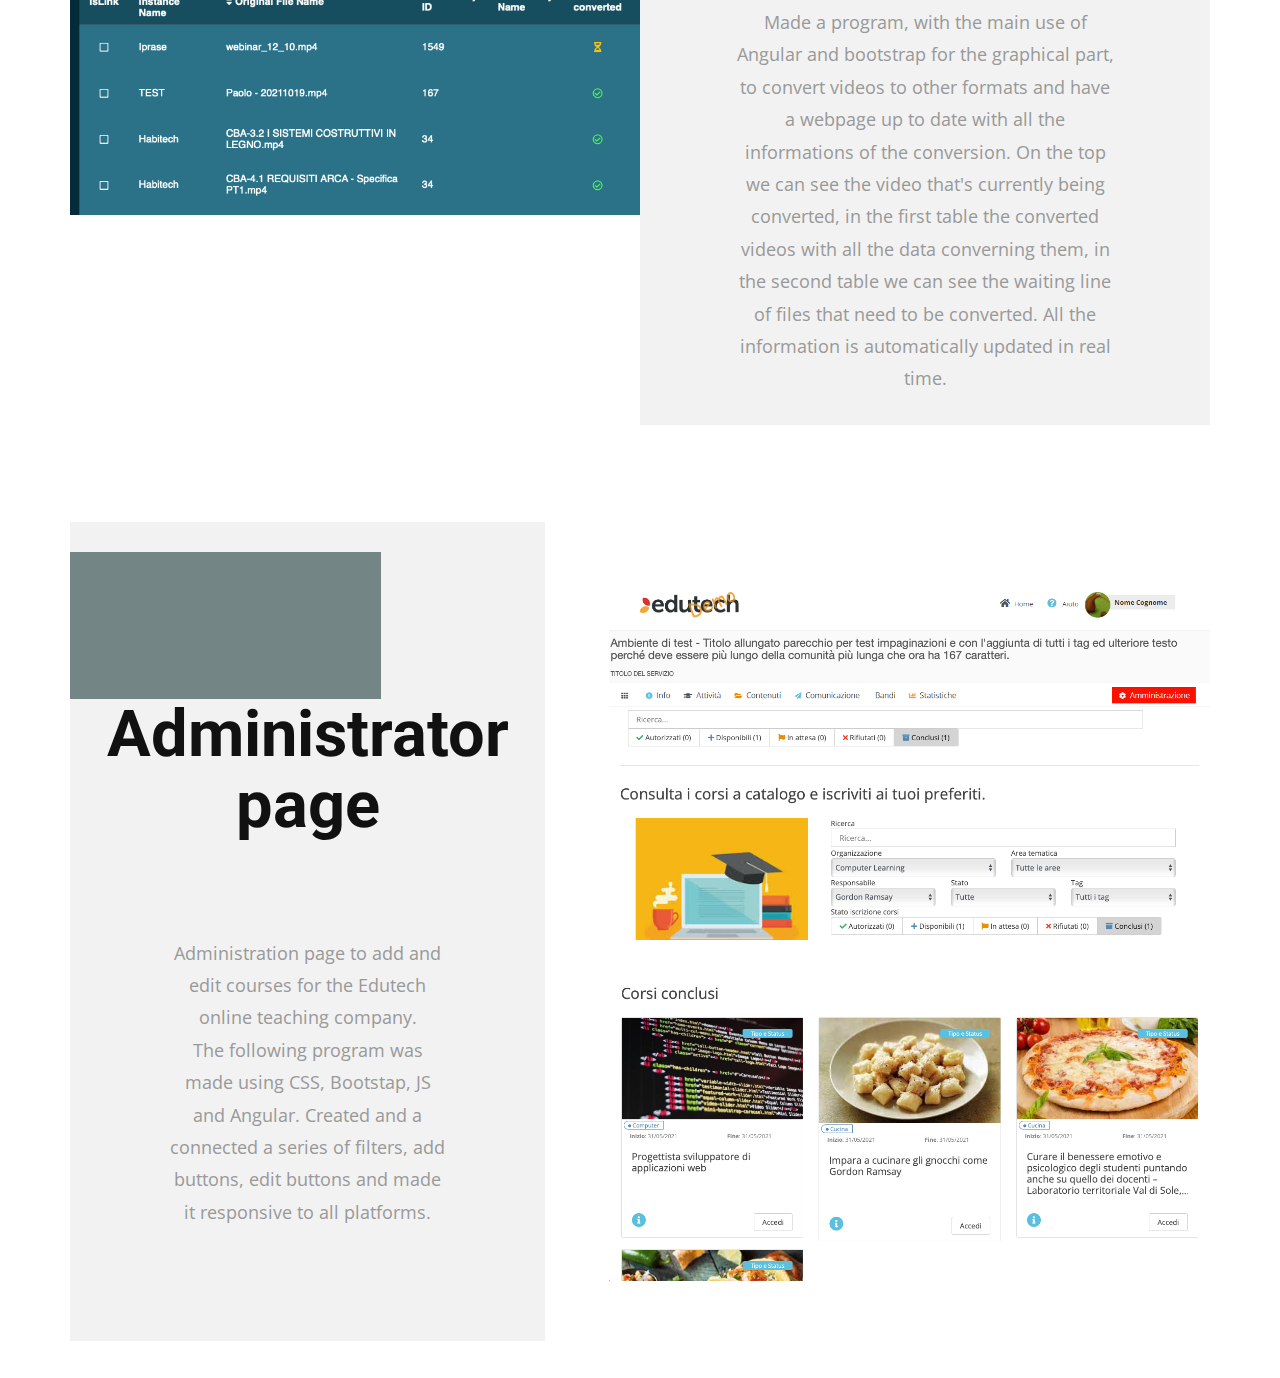
<file: Recent-works.html>
<!DOCTYPE html>
<html style="font-size: 16px;">
  <head>
    <meta name="viewport" content="width=device-width, initial-scale=1.0">
    <meta charset="utf-8">
    <meta name="keywords" content="​Design of Habitech learning center, ​Task page, Design of UPAD learning page, Conversion Monitor, Administrator page">
    <meta name="description" content="">
    <meta name="page_type" content="np-template-header-footer-from-plugin">
    <title>Recent works</title>
    <link rel="stylesheet" href="nicepage.css" media="screen">
<link rel="stylesheet" href="Recent-works.css" media="screen">
    <script class="u-script" type="text/javascript" src="jquery.js" defer=""></script>
    <script class="u-script" type="text/javascript" src="nicepage.js" defer=""></script>
    <meta name="generator" content="Nicepage 4.2.6, nicepage.com">
    <link id="u-theme-google-font" rel="stylesheet" href="https://fonts.googleapis.com/css?family=Roboto:100,100i,300,300i,400,400i,500,500i,700,700i,900,900i|Open+Sans:300,300i,400,400i,600,600i,700,700i,800,800i">
    <link id="u-page-google-font" rel="stylesheet" href="https://fonts.googleapis.com/css?family=Montserrat:100,100i,200,200i,300,300i,400,400i,500,500i,600,600i,700,700i,800,800i,900,900i">
    
    
    
    
    
    
    <script type="application/ld+json">{
		"@context": "http://schema.org",
		"@type": "Organization",
		"name": "Portfolio Luciana"
}</script>
    <meta name="theme-color" content="#f41818">
    <meta property="og:title" content="Recent works">
    <meta property="og:type" content="website">
  </head>
  <body class="u-body"><header class="u-clearfix u-header u-header" id="sec-0c7a"><div class="u-clearfix u-sheet u-sheet-1">
        <nav class="u-menu u-menu-dropdown u-offcanvas u-menu-1" data-responsive-from="XL">
          <div class="menu-collapse" style="font-size: 1rem; letter-spacing: 0px; font-weight: 500;">
            <a class="u-button-style u-custom-active-color u-custom-border u-custom-border-color u-custom-hover-color u-custom-left-right-menu-spacing u-custom-padding-bottom u-custom-text-active-color u-custom-text-color u-custom-text-hover-color u-custom-top-bottom-menu-spacing u-nav-link u-text-active-palette-1-base u-text-hover-palette-2-base" href="#">
              <svg viewBox="0 0 24 24"><use xmlns:xlink="http://www.w3.org/1999/xlink" xlink:href="#menu-hamburger"></use></svg>
              <svg version="1.1" xmlns="http://www.w3.org/2000/svg" xmlns:xlink="http://www.w3.org/1999/xlink"><defs><symbol id="menu-hamburger" viewBox="0 0 16 16" style="width: 16px; height: 16px;"><rect y="1" width="16" height="2"></rect><rect y="7" width="16" height="2"></rect><rect y="13" width="16" height="2"></rect>
</symbol>
</defs></svg>
            </a>
          </div>
          <div class="u-custom-menu u-nav-container">
            <ul class="u-nav u-spacing-2 u-unstyled u-nav-1"><li class="u-nav-item"><a class="u-active-grey-5 u-button-style u-hover-grey-10 u-nav-link u-text-active-grey-90 u-text-grey-90 u-text-hover-grey-90" href="Home.html" style="padding: 10px 20px;">Home</a>
</li><li class="u-nav-item"><a class="u-active-grey-5 u-button-style u-hover-grey-10 u-nav-link u-text-active-grey-90 u-text-grey-90 u-text-hover-grey-90" href="About-me.html" style="padding: 10px 20px;">About me</a>
</li><li class="u-nav-item"><a class="u-active-grey-5 u-button-style u-hover-grey-10 u-nav-link u-text-active-grey-90 u-text-grey-90 u-text-hover-grey-90" href="Recent-works.html" style="padding: 10px 20px;">Recent Works</a>
</li></ul>
          </div>
          <div class="u-custom-menu u-nav-container-collapse">
            <div class="u-black u-container-style u-inner-container-layout u-opacity u-opacity-95 u-sidenav">
              <div class="u-inner-container-layout u-sidenav-overflow">
                <div class="u-menu-close"></div>
                <ul class="u-align-center u-nav u-popupmenu-items u-unstyled u-nav-2"><li class="u-nav-item"><a class="u-button-style u-nav-link" href="Home.html" style="padding: 10px 20px;">Home</a>
</li><li class="u-nav-item"><a class="u-button-style u-nav-link" href="About-me.html" style="padding: 10px 20px;">About me</a>
</li><li class="u-nav-item"><a class="u-button-style u-nav-link" href="Recent-works.html" style="padding: 10px 20px;">Recent Works</a>
</li></ul>
              </div>
            </div>
            <div class="u-black u-menu-overlay u-opacity u-opacity-70"></div>
          </div>
        </nav>
      </div></header>
    <section class="u-clearfix u-section-1" id="carousel_1568">
      <div class="u-clearfix u-sheet u-sheet-1">
        <div class="u-clearfix u-expanded-width u-layout-wrap u-layout-wrap-1">
          <div class="u-layout">
            <div class="u-layout-row">
              <div class="u-align-center u-container-style u-grey-5 u-layout-cell u-shape-rectangle u-size-60 u-layout-cell-1">
                <div class="u-container-layout u-container-layout-1">
                  <div class="u-border-2 u-border-grey-dark-1 u-custom-color-3 u-opacity u-opacity-65 u-shape u-shape-rectangle u-shape-1"></div>
                  <h2 class="u-text u-text-1"> Design of Habitech learning center</h2>
                  <p class="u-text u-text-grey-40 u-text-2">With the help of Bootstrap and CSS, worked on the graphics of the following website.</p>
                  <a href="https://habitech.elearning-center.it/Authentication/InternalLogin_WIP.aspx" class="u-border-2 u-border-black u-btn u-button-style u-hover-black u-none u-text-black u-text-hover-white u-btn-1">Habitech</a>
                </div>
              </div>
            </div>
          </div>
        </div>
      </div>
    </section>
    <section class="u-clearfix u-section-2" id="carousel_bccc">
      <div class="u-clearfix u-sheet u-sheet-1">
        <div class="u-clearfix u-expanded-width u-layout-wrap u-layout-wrap-1">
          <div class="u-layout">
            <div class="u-layout-row">
              <div class="u-align-center u-container-style u-grey-5 u-layout-cell u-size-30 u-layout-cell-1">
                <div class="u-container-layout u-valign-middle u-container-layout-1">
                  <div class="u-custom-color-2 u-opacity u-opacity-65 u-shape u-shape-circle u-shape-1"></div>
                  <h2 class="u-text u-text-1"> Task page</h2>
                  <p class="u-text u-text-grey-40 u-text-2">Redesigned and wrote a program for the old task page of the company. Created filters (date, search, choice etc..) all connected together to show the dsired results of the tasks. Used mainly bootstrap and Angular.</p>
                  <a href="https://nicepage.cc" class="u-border-2 u-border-black u-btn u-button-style u-hover-black u-none u-text-black u-text-hover-white u-btn-1">OLD VERSION</a>
                </div>
              </div>
              <div class="u-align-left u-container-style u-layout-cell u-shape-rectangle u-size-30 u-layout-cell-2">
                <div class="u-container-layout u-container-layout-2">
                  <h5 class="u-custom-font u-font-montserrat u-text u-text-3">Screenshots of the new version</h5>
                  <p class="u-text u-text-grey-30 u-text-4">The code has yet to be substituted with this new version.&nbsp;</p>
                  <img class="u-image u-image-1" src="images/Preview.png" data-image-width="1179" data-image-height="686">
                </div>
              </div>
            </div>
          </div>
        </div>
      </div>
    </section>
    <section class="u-clearfix u-section-3" id="carousel_398e">
      <div class="u-clearfix u-sheet u-sheet-1">
        <div class="u-clearfix u-expanded-width u-layout-wrap u-layout-wrap-1">
          <div class="u-layout">
            <div class="u-layout-row">
              <div class="u-align-center u-container-style u-grey-5 u-layout-cell u-shape-rectangle u-size-60 u-layout-cell-1">
                <div class="u-container-layout u-container-layout-1">
                  <div class="u-custom-color-3 u-opacity u-opacity-65 u-shape u-shape-rectangle u-shape-1"></div>
                  <h2 class="u-text u-text-1">Design of UPAD learning page</h2>
                  <p class="u-text u-text-grey-40 u-text-2">With the help of Bootstrap and CSS, worked on the graphics of the following responsive website.<br>NOTE: The page is planned to be used with smartphnes and ipads.
                  </p>
                  <a href="https://edu.upad.it/Authentication/InternalLogin.aspx" class="u-border-2 u-border-black u-btn u-button-style u-hover-black u-none u-text-black u-text-hover-white u-btn-1">UPAD</a>
                </div>
              </div>
            </div>
          </div>
        </div>
      </div>
    </section>
    <section class="u-clearfix u-section-4" id="carousel_3969">
      <div class="u-clearfix u-sheet u-sheet-1">
        <div class="u-clearfix u-expanded-width u-layout-wrap u-layout-wrap-1">
          <div class="u-layout">
            <div class="u-layout-row">
              <div class="u-align-left u-container-style u-layout-cell u-size-30 u-layout-cell-1">
                <div class="u-container-layout u-container-layout-1">
                  <h5 class="u-custom-font u-font-montserrat u-text u-text-1">Internal page</h5>
                  <p class="u-text u-text-grey-30 u-text-2">Screenshots are provided as a link can not be shared.</p>
                  <img class="u-expanded-width u-image u-image-1" src="images/Previewmonitor.png" data-image-width="1177" data-image-height="607">
                </div>
              </div>
              <div class="u-align-center u-container-style u-grey-5 u-layout-cell u-shape-rectangle u-size-30 u-layout-cell-2">
                <div class="u-container-layout u-container-layout-2">
                  <div class="u-custom-color-2 u-opacity u-opacity-65 u-shape u-shape-circle u-shape-1"></div>
                  <h2 class="u-text u-text-3">Conversion Monitor</h2>
                  <p class="u-text u-text-grey-40 u-text-4">Made a program, with the main use of Angular and bootstrap for the graphical part, to convert videos to other formats and have a webpage up to date with all the informations of the conversion. On the top we can see the video that's currently being converted, in the first table the converted videos with all the data converning them, in the second table we can see the waiting line of files that need to be converted. All the information is automatically updated in real time.<br>
                  </p>
                </div>
              </div>
            </div>
          </div>
        </div>
      </div>
    </section>
    <section class="u-clearfix u-section-5" id="carousel_4a13">
      <div class="u-clearfix u-sheet u-sheet-1">
        <div class="u-clearfix u-expanded-width u-layout-wrap u-layout-wrap-1">
          <div class="u-layout">
            <div class="u-layout-row">
              <div class="u-align-center u-container-style u-grey-5 u-layout-cell u-size-25 u-layout-cell-1">
                <div class="u-container-layout u-container-layout-1">
                  <div class="u-custom-color-3 u-opacity u-opacity-65 u-shape u-shape-rectangle u-shape-1"></div>
                  <h2 class="u-text u-text-1">Administrator page</h2>
                  <p class="u-text u-text-grey-40 u-text-2">Administration page to add and edit courses for the Edutech online teaching company.<br>The following program was made using CSS, Bootstap, JS and Angular. Created and a connected a series of filters, add buttons, edit buttons and made it responsive to all platforms.
                  </p>
                </div>
              </div>
              <div class="u-align-left u-container-style u-layout-cell u-shape-rectangle u-size-35 u-layout-cell-2">
                <div class="u-container-layout u-container-layout-2">
                  <img class="u-image u-image-default u-image-1" src="images/Preview1.png" alt="" data-image-width="1176" data-image-height="685">
                  <img class="u-image u-image-default u-image-2" src="images/Preview2.png" alt="" data-image-width="1179" data-image-height="596">
                </div>
              </div>
            </div>
          </div>
        </div>
      </div>
    </section>
    
    
   
  </body>
</html>
</file>
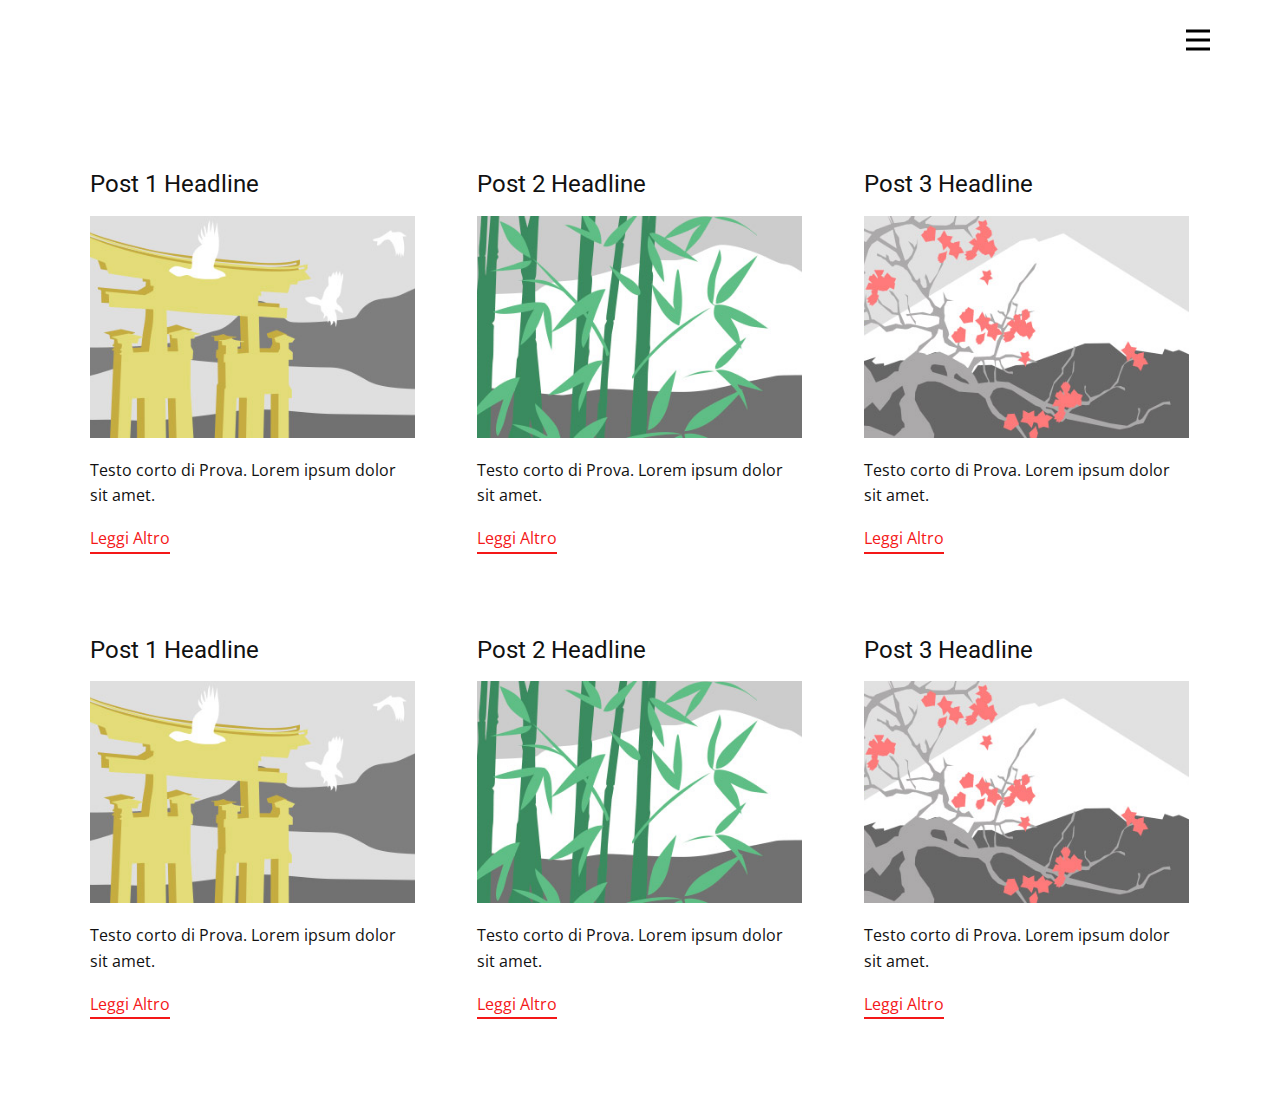
<file: blog/blog.html>
<html style="font-size: 16px;"><head>
    <meta name="viewport" content="width=device-width, initial-scale=1.0">
    <meta charset="utf-8">
    <meta name="keywords" content="">
    <meta name="description" content="">
    <meta name="page_type" content="np-template-header-footer-from-plugin">
    <title>Blog Template</title>
    <link rel="stylesheet" href="../nicepage.css" media="screen">
<link rel="stylesheet" href="../Blog-Template.css" media="screen">
    <script class="u-script" type="text/javascript" src="../jquery.js" defer=""></script>
    <script class="u-script" type="text/javascript" src="../nicepage.js" defer=""></script>
    <meta name="generator" content="Nicepage 4.2.6, nicepage.com">
    <link id="u-theme-google-font" rel="stylesheet" href="https://fonts.googleapis.com/css?family=Roboto:100,100i,300,300i,400,400i,500,500i,700,700i,900,900i|Open+Sans:300,300i,400,400i,600,600i,700,700i,800,800i">
    
    
    <script type="application/ld+json">{
		"@context": "http://schema.org",
		"@type": "Organization",
		"name": "Portfolio Luciana"
}</script>
    <meta name="theme-color" content="#f41818">
  </head>
  <body class="u-body"><header class="u-clearfix u-header u-header" id="sec-0c7a"><div class="u-clearfix u-sheet u-sheet-1">
        <nav class="u-menu u-menu-dropdown u-offcanvas u-menu-1" data-responsive-from="XL">
          <div class="menu-collapse" style="font-size: 1rem; letter-spacing: 0px; font-weight: 500;">
            <a class="u-button-style u-custom-active-color u-custom-border u-custom-border-color u-custom-hover-color u-custom-left-right-menu-spacing u-custom-padding-bottom u-custom-text-active-color u-custom-text-color u-custom-text-hover-color u-custom-top-bottom-menu-spacing u-nav-link u-text-active-palette-1-base u-text-hover-palette-2-base" href="#">
              <svg viewBox="0 0 24 24"><use xmlns:xlink="http://www.w3.org/1999/xlink" xlink:href="#menu-hamburger"></use></svg>
              <svg version="1.1" xmlns="http://www.w3.org/2000/svg" xmlns:xlink="http://www.w3.org/1999/xlink"><defs><symbol id="menu-hamburger" viewBox="0 0 16 16" style="width: 16px; height: 16px;"><rect y="1" width="16" height="2"></rect><rect y="7" width="16" height="2"></rect><rect y="13" width="16" height="2"></rect>
</symbol>
</defs></svg>
            </a>
          </div>
          <div class="u-custom-menu u-nav-container">
            <ul class="u-nav u-spacing-2 u-unstyled u-nav-1"><li class="u-nav-item"><a class="u-active-grey-5 u-button-style u-hover-grey-10 u-nav-link u-text-active-grey-90 u-text-grey-90 u-text-hover-grey-90" href="../Home.html" style="padding: 10px 20px;">Home</a>
</li><li class="u-nav-item"><a class="u-active-grey-5 u-button-style u-hover-grey-10 u-nav-link u-text-active-grey-90 u-text-grey-90 u-text-hover-grey-90" href="../About-me.html" style="padding: 10px 20px;">About me</a>
</li><li class="u-nav-item"><a class="u-active-grey-5 u-button-style u-hover-grey-10 u-nav-link u-text-active-grey-90 u-text-grey-90 u-text-hover-grey-90" href="../Recent-works.html" style="padding: 10px 20px;">Recent Works</a>
</li></ul>
          </div>
          <div class="u-custom-menu u-nav-container-collapse">
            <div class="u-black u-container-style u-inner-container-layout u-opacity u-opacity-95 u-sidenav">
              <div class="u-inner-container-layout u-sidenav-overflow">
                <div class="u-menu-close"></div>
                <ul class="u-align-center u-nav u-popupmenu-items u-unstyled u-nav-2"><li class="u-nav-item"><a class="u-button-style u-nav-link" href="../Home.html" style="padding: 10px 20px;">Home</a>
</li><li class="u-nav-item"><a class="u-button-style u-nav-link" href="../About-me.html" style="padding: 10px 20px;">About me</a>
</li><li class="u-nav-item"><a class="u-button-style u-nav-link" href="../Recent-works.html" style="padding: 10px 20px;">Recent Works</a>
</li></ul>
              </div>
            </div>
            <div class="u-black u-menu-overlay u-opacity u-opacity-70"></div>
          </div>
        </nav>
      </div></header>
    <section class="u-clearfix u-section-1" id="sec-2405">
      <div class="u-clearfix u-sheet u-valign-middle u-sheet-1"><!--blog--><!--blog_options_json--><!--{"type":"Recent","source":"","tags":"","count":""}--><!--/blog_options_json-->
        <div class="u-blog u-expanded-width u-repeater u-repeater-1"><!--blog_post-->
          <div class="u-blog-post u-container-style u-repeater-item u-white u-repeater-item-1">
            <div class="u-container-layout u-similar-container u-valign-top u-container-layout-1"><!--blog_post_header-->
              <h4 class="u-blog-control u-text u-text-1">
                <a class="u-post-header-link" href="../blog/post-5.html"><!--blog_post_header_content-->Post 1 Headline<!--/blog_post_header_content--></a>
              </h4><!--/blog_post_header--><!--blog_post_image-->
              <a class="u-post-header-link" href="../blog/post-5.html"><img alt="" class="u-blog-control u-expanded-width u-image u-image-default u-image-1" src="[data-uri]"></a><!--/blog_post_image--><!--blog_post_content-->
              <div class="u-blog-control u-post-content u-text u-text-2 fr-view">Testo corto di Prova. Lorem ipsum dolor sit amet.</div><!--/blog_post_content--><!--blog_post_readmore-->
              <a href="../blog/post-5.html" class="u-blog-control u-border-2 u-border-palette-1-base u-btn u-btn-rectangle u-button-style u-none u-btn-1"><!--blog_post_readmore_content--><!--options_json--><!--{"content":"Leggi Altro","defaultValue":"Leggi di più"}--><!--/options_json-->Leggi Altro<!--/blog_post_readmore_content--></a><!--/blog_post_readmore-->
            </div>
          </div><div class="u-blog-post u-container-style u-repeater-item u-video-cover u-white">
            <div class="u-container-layout u-similar-container u-valign-top u-container-layout-2"><!--blog_post_header-->
              <h4 class="u-blog-control u-text u-text-3">
                <a class="u-post-header-link" href="../blog/post-4.html"><!--blog_post_header_content-->Post 2 Headline<!--/blog_post_header_content--></a>
              </h4><!--/blog_post_header--><!--blog_post_image-->
              <a class="u-post-header-link" href="../blog/post-4.html"><img alt="" class="u-blog-control u-expanded-width u-image u-image-default u-image-2" src="[data-uri]"></a><!--/blog_post_image--><!--blog_post_content-->
              <div class="u-blog-control u-post-content u-text u-text-4 fr-view">Testo corto di Prova. Lorem ipsum dolor sit amet.</div><!--/blog_post_content--><!--blog_post_readmore-->
              <a href="../blog/post-4.html" class="u-blog-control u-border-2 u-border-palette-1-base u-btn u-btn-rectangle u-button-style u-none u-btn-2"><!--blog_post_readmore_content--><!--options_json--><!--{"content":"Leggi Altro","defaultValue":"Leggi di più"}--><!--/options_json-->Leggi Altro<!--/blog_post_readmore_content--></a><!--/blog_post_readmore-->
            </div>
          </div><div class="u-blog-post u-container-style u-repeater-item u-video-cover u-white">
            <div class="u-container-layout u-similar-container u-valign-top u-container-layout-3"><!--blog_post_header-->
              <h4 class="u-blog-control u-text u-text-5">
                <a class="u-post-header-link" href="../blog/post-3.html"><!--blog_post_header_content-->Post 3 Headline<!--/blog_post_header_content--></a>
              </h4><!--/blog_post_header--><!--blog_post_image-->
              <a class="u-post-header-link" href="../blog/post-3.html"><img alt="" class="u-blog-control u-expanded-width u-image u-image-default u-image-3" src="[data-uri]"></a><!--/blog_post_image--><!--blog_post_content-->
              <div class="u-blog-control u-post-content u-text u-text-6 fr-view">Testo corto di Prova. Lorem ipsum dolor sit amet.</div><!--/blog_post_content--><!--blog_post_readmore-->
              <a href="../blog/post-3.html" class="u-blog-control u-border-2 u-border-palette-1-base u-btn u-btn-rectangle u-button-style u-none u-btn-3"><!--blog_post_readmore_content--><!--options_json--><!--{"content":"Leggi Altro","defaultValue":"Leggi di più"}--><!--/options_json-->Leggi Altro<!--/blog_post_readmore_content--></a><!--/blog_post_readmore-->
            </div>
          </div><div class="u-blog-post u-container-style u-repeater-item u-white u-repeater-item-1">
            <div class="u-container-layout u-similar-container u-valign-top u-container-layout-1"><!--blog_post_header-->
              <h4 class="u-blog-control u-text u-text-1">
                <a class="u-post-header-link" href="../blog/post-2.html"><!--blog_post_header_content-->Post 1 Headline<!--/blog_post_header_content--></a>
              </h4><!--/blog_post_header--><!--blog_post_image-->
              <a class="u-post-header-link" href="../blog/post-2.html"><img alt="" class="u-blog-control u-expanded-width u-image u-image-default u-image-1" src="[data-uri]"></a><!--/blog_post_image--><!--blog_post_content-->
              <div class="u-blog-control u-post-content u-text u-text-2 fr-view">Testo corto di Prova. Lorem ipsum dolor sit amet.</div><!--/blog_post_content--><!--blog_post_readmore-->
              <a href="../blog/post-2.html" class="u-blog-control u-border-2 u-border-palette-1-base u-btn u-btn-rectangle u-button-style u-none u-btn-1"><!--blog_post_readmore_content--><!--options_json--><!--{"content":"Leggi Altro","defaultValue":"Leggi di più"}--><!--/options_json-->Leggi Altro<!--/blog_post_readmore_content--></a><!--/blog_post_readmore-->
            </div>
          </div><div class="u-blog-post u-container-style u-repeater-item u-video-cover u-white">
            <div class="u-container-layout u-similar-container u-valign-top u-container-layout-2"><!--blog_post_header-->
              <h4 class="u-blog-control u-text u-text-3">
                <a class="u-post-header-link" href="../blog/post-1.html"><!--blog_post_header_content-->Post 2 Headline<!--/blog_post_header_content--></a>
              </h4><!--/blog_post_header--><!--blog_post_image-->
              <a class="u-post-header-link" href="../blog/post-1.html"><img alt="" class="u-blog-control u-expanded-width u-image u-image-default u-image-2" src="[data-uri]"></a><!--/blog_post_image--><!--blog_post_content-->
              <div class="u-blog-control u-post-content u-text u-text-4 fr-view">Testo corto di Prova. Lorem ipsum dolor sit amet.</div><!--/blog_post_content--><!--blog_post_readmore-->
              <a href="../blog/post-1.html" class="u-blog-control u-border-2 u-border-palette-1-base u-btn u-btn-rectangle u-button-style u-none u-btn-2"><!--blog_post_readmore_content--><!--options_json--><!--{"content":"Leggi Altro","defaultValue":"Leggi di più"}--><!--/options_json-->Leggi Altro<!--/blog_post_readmore_content--></a><!--/blog_post_readmore-->
            </div>
          </div><div class="u-blog-post u-container-style u-repeater-item u-video-cover u-white">
            <div class="u-container-layout u-similar-container u-valign-top u-container-layout-3"><!--blog_post_header-->
              <h4 class="u-blog-control u-text u-text-5">
                <a class="u-post-header-link" href="../blog/post.html"><!--blog_post_header_content-->Post 3 Headline<!--/blog_post_header_content--></a>
              </h4><!--/blog_post_header--><!--blog_post_image-->
              <a class="u-post-header-link" href="../blog/post.html"><img alt="" class="u-blog-control u-expanded-width u-image u-image-default u-image-3" src="[data-uri]"></a><!--/blog_post_image--><!--blog_post_content-->
              <div class="u-blog-control u-post-content u-text u-text-6 fr-view">Testo corto di Prova. Lorem ipsum dolor sit amet.</div><!--/blog_post_content--><!--blog_post_readmore-->
              <a href="../blog/post.html" class="u-blog-control u-border-2 u-border-palette-1-base u-btn u-btn-rectangle u-button-style u-none u-btn-3"><!--blog_post_readmore_content--><!--options_json--><!--{"content":"Leggi Altro","defaultValue":"Leggi di più"}--><!--/options_json-->Leggi Altro<!--/blog_post_readmore_content--></a><!--/blog_post_readmore-->
            </div>
          </div><!--/blog_post--><!--blog_post-->
          <!--/blog_post--><!--blog_post-->
          <!--/blog_post-->
        </div><!--/blog-->
      </div>
    </section>
    
    
   
  
</body></html>
</file>
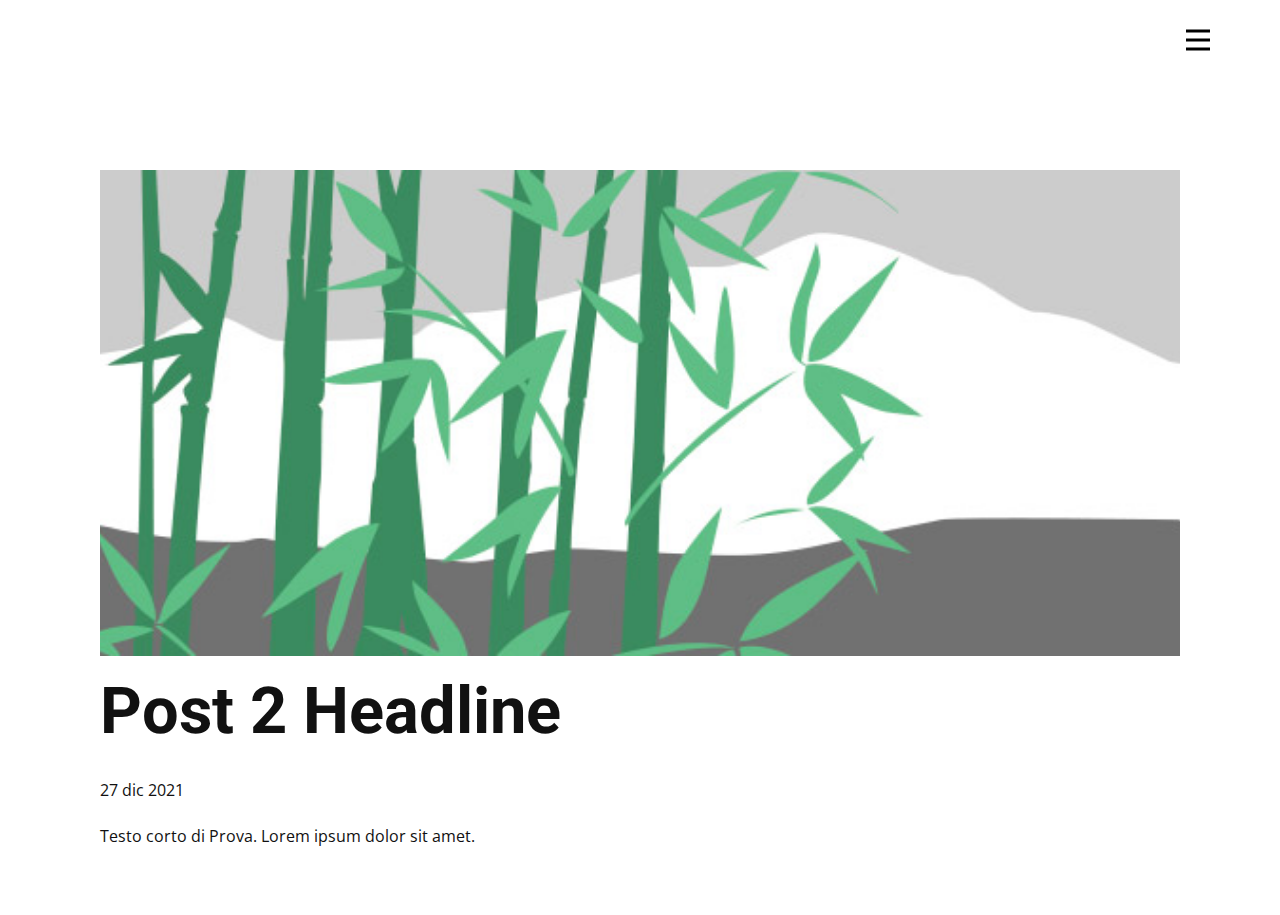
<file: blog/post-1.html>
<!doctype html>
<html style="font-size: 16px;"><head>
    <meta name="viewport" content="width=device-width, initial-scale=1.0">
    <meta charset="utf-8">
    <meta name="keywords" content="Post 1 Headline">
    <meta name="description" content="">
    <meta name="page_type" content="np-template-header-footer-from-plugin">
    <title>Post 2 Headline</title>
    <link rel="stylesheet" href="../nicepage.css" media="screen">
<link rel="stylesheet" href="../Post-Template.css" media="screen">
    <script class="u-script" type="text/javascript" src="../jquery.js" defer=""></script>
    <script class="u-script" type="text/javascript" src="../nicepage.js" defer=""></script>
    <meta name="generator" content="Nicepage 4.2.6, nicepage.com">
    <link id="u-theme-google-font" rel="stylesheet" href="https://fonts.googleapis.com/css?family=Roboto:100,100i,300,300i,400,400i,500,500i,700,700i,900,900i|Open+Sans:300,300i,400,400i,600,600i,700,700i,800,800i">
    
    
    <script type="application/ld+json">{
		"@context": "http://schema.org",
		"@type": "Organization",
		"name": "Portfolio Luciana"
}</script>
    <meta name="theme-color" content="#f41818">
  </head>
  <body class="u-body"><header class="u-clearfix u-header u-header" id="sec-0c7a"><div class="u-clearfix u-sheet u-sheet-1">
        <nav class="u-menu u-menu-dropdown u-offcanvas u-menu-1" data-responsive-from="XL">
          <div class="menu-collapse" style="font-size: 1rem; letter-spacing: 0px; font-weight: 500;">
            <a class="u-button-style u-custom-active-color u-custom-border u-custom-border-color u-custom-hover-color u-custom-left-right-menu-spacing u-custom-padding-bottom u-custom-text-active-color u-custom-text-color u-custom-text-hover-color u-custom-top-bottom-menu-spacing u-nav-link u-text-active-palette-1-base u-text-hover-palette-2-base" href="#">
              <svg viewBox="0 0 24 24"><use xmlns:xlink="http://www.w3.org/1999/xlink" xlink:href="#menu-hamburger"></use></svg>
              <svg version="1.1" xmlns="http://www.w3.org/2000/svg" xmlns:xlink="http://www.w3.org/1999/xlink"><defs><symbol id="menu-hamburger" viewBox="0 0 16 16" style="width: 16px; height: 16px;"><rect y="1" width="16" height="2"></rect><rect y="7" width="16" height="2"></rect><rect y="13" width="16" height="2"></rect>
</symbol>
</defs></svg>
            </a>
          </div>
          <div class="u-custom-menu u-nav-container">
            <ul class="u-nav u-spacing-2 u-unstyled u-nav-1"><li class="u-nav-item"><a class="u-active-grey-5 u-button-style u-hover-grey-10 u-nav-link u-text-active-grey-90 u-text-grey-90 u-text-hover-grey-90" href="../Home.html" style="padding: 10px 20px;">Home</a>
</li><li class="u-nav-item"><a class="u-active-grey-5 u-button-style u-hover-grey-10 u-nav-link u-text-active-grey-90 u-text-grey-90 u-text-hover-grey-90" href="../About-me.html" style="padding: 10px 20px;">About me</a>
</li><li class="u-nav-item"><a class="u-active-grey-5 u-button-style u-hover-grey-10 u-nav-link u-text-active-grey-90 u-text-grey-90 u-text-hover-grey-90" href="../Recent-works.html" style="padding: 10px 20px;">Recent Works</a>
</li></ul>
          </div>
          <div class="u-custom-menu u-nav-container-collapse">
            <div class="u-black u-container-style u-inner-container-layout u-opacity u-opacity-95 u-sidenav">
              <div class="u-inner-container-layout u-sidenav-overflow">
                <div class="u-menu-close"></div>
                <ul class="u-align-center u-nav u-popupmenu-items u-unstyled u-nav-2"><li class="u-nav-item"><a class="u-button-style u-nav-link" href="../Home.html" style="padding: 10px 20px;">Home</a>
</li><li class="u-nav-item"><a class="u-button-style u-nav-link" href="../About-me.html" style="padding: 10px 20px;">About me</a>
</li><li class="u-nav-item"><a class="u-button-style u-nav-link" href="../Recent-works.html" style="padding: 10px 20px;">Recent Works</a>
</li></ul>
              </div>
            </div>
            <div class="u-black u-menu-overlay u-opacity u-opacity-70"></div>
          </div>
        </nav>
      </div></header>
    <section class="u-align-center u-clearfix u-section-1" id="sec-b113">
      <div class="u-clearfix u-sheet u-valign-middle-md u-valign-middle-sm u-valign-middle-xs u-sheet-1"><!--post_details--><!--post_details_options_json--><!--{"source":""}--><!--/post_details_options_json--><!--blog_post-->
        <div class="u-container-style u-expanded-width u-post-details u-post-details-1">
          <div class="u-container-layout u-valign-middle u-container-layout-1"><!--blog_post_image-->
            <img alt="" class="u-blog-control u-expanded-width u-image u-image-default u-image-1" src="[data-uri]"><!--/blog_post_image--><!--blog_post_header-->
            <h2 class="u-blog-control u-text u-text-1">Post 2 Headline</h2><!--/blog_post_header--><!--blog_post_metadata-->
            <div class="u-blog-control u-metadata u-metadata-1"><!--blog_post_metadata_date-->
              <span class="u-meta-date u-meta-icon">27 dic 2021</span><!--/blog_post_metadata_date--><!--blog_post_metadata_category-->
              <!--/blog_post_metadata_category--><!--blog_post_metadata_comments-->
              <!--/blog_post_metadata_comments-->
            </div><!--/blog_post_metadata--><!--blog_post_content-->
            <div class="u-align-justify u-blog-control u-post-content u-text u-text-2 fr-view">
  Testo corto di Prova. Lorem ipsum dolor sit amet.
  </div><!--/blog_post_content-->
          </div>
        </div><!--/blog_post--><!--/post_details-->
      </div>
    </section>
    
    
   
  
</body></html>
</file>
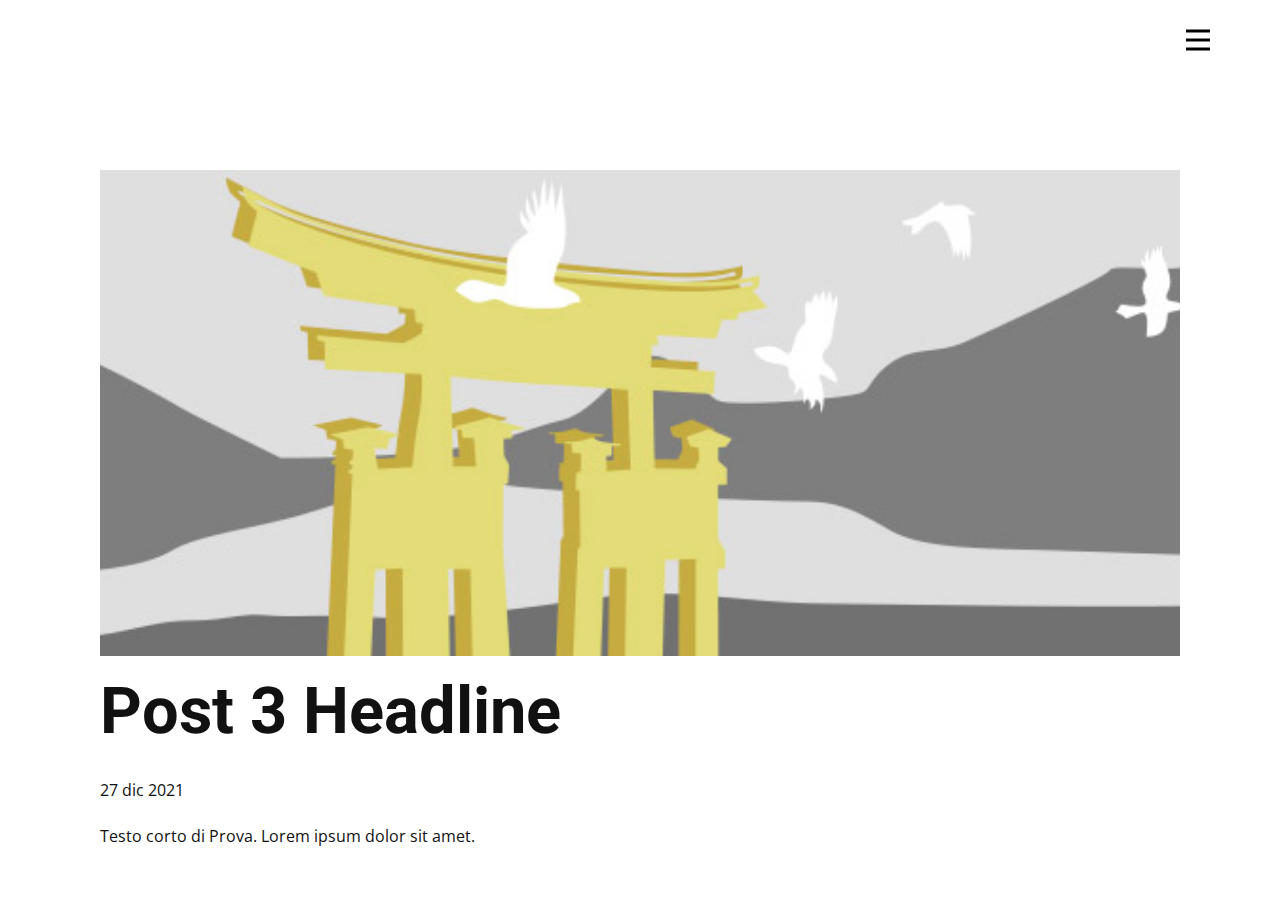
<file: blog/post-2.html>
<!doctype html>
<html style="font-size: 16px;"><head>
    <meta name="viewport" content="width=device-width, initial-scale=1.0">
    <meta charset="utf-8">
    <meta name="keywords" content="Post 1 Headline">
    <meta name="description" content="">
    <meta name="page_type" content="np-template-header-footer-from-plugin">
    <title>Post 3 Headline</title>
    <link rel="stylesheet" href="../nicepage.css" media="screen">
<link rel="stylesheet" href="../Post-Template.css" media="screen">
    <script class="u-script" type="text/javascript" src="../jquery.js" defer=""></script>
    <script class="u-script" type="text/javascript" src="../nicepage.js" defer=""></script>
    <meta name="generator" content="Nicepage 4.2.6, nicepage.com">
    <link id="u-theme-google-font" rel="stylesheet" href="https://fonts.googleapis.com/css?family=Roboto:100,100i,300,300i,400,400i,500,500i,700,700i,900,900i|Open+Sans:300,300i,400,400i,600,600i,700,700i,800,800i">
    
    
    <script type="application/ld+json">{
		"@context": "http://schema.org",
		"@type": "Organization",
		"name": "Portfolio Luciana"
}</script>
    <meta name="theme-color" content="#f41818">
  </head>
  <body class="u-body"><header class="u-clearfix u-header u-header" id="sec-0c7a"><div class="u-clearfix u-sheet u-sheet-1">
        <nav class="u-menu u-menu-dropdown u-offcanvas u-menu-1" data-responsive-from="XL">
          <div class="menu-collapse" style="font-size: 1rem; letter-spacing: 0px; font-weight: 500;">
            <a class="u-button-style u-custom-active-color u-custom-border u-custom-border-color u-custom-hover-color u-custom-left-right-menu-spacing u-custom-padding-bottom u-custom-text-active-color u-custom-text-color u-custom-text-hover-color u-custom-top-bottom-menu-spacing u-nav-link u-text-active-palette-1-base u-text-hover-palette-2-base" href="#">
              <svg viewBox="0 0 24 24"><use xmlns:xlink="http://www.w3.org/1999/xlink" xlink:href="#menu-hamburger"></use></svg>
              <svg version="1.1" xmlns="http://www.w3.org/2000/svg" xmlns:xlink="http://www.w3.org/1999/xlink"><defs><symbol id="menu-hamburger" viewBox="0 0 16 16" style="width: 16px; height: 16px;"><rect y="1" width="16" height="2"></rect><rect y="7" width="16" height="2"></rect><rect y="13" width="16" height="2"></rect>
</symbol>
</defs></svg>
            </a>
          </div>
          <div class="u-custom-menu u-nav-container">
            <ul class="u-nav u-spacing-2 u-unstyled u-nav-1"><li class="u-nav-item"><a class="u-active-grey-5 u-button-style u-hover-grey-10 u-nav-link u-text-active-grey-90 u-text-grey-90 u-text-hover-grey-90" href="../Home.html" style="padding: 10px 20px;">Home</a>
</li><li class="u-nav-item"><a class="u-active-grey-5 u-button-style u-hover-grey-10 u-nav-link u-text-active-grey-90 u-text-grey-90 u-text-hover-grey-90" href="../About-me.html" style="padding: 10px 20px;">About me</a>
</li><li class="u-nav-item"><a class="u-active-grey-5 u-button-style u-hover-grey-10 u-nav-link u-text-active-grey-90 u-text-grey-90 u-text-hover-grey-90" href="../Recent-works.html" style="padding: 10px 20px;">Recent Works</a>
</li></ul>
          </div>
          <div class="u-custom-menu u-nav-container-collapse">
            <div class="u-black u-container-style u-inner-container-layout u-opacity u-opacity-95 u-sidenav">
              <div class="u-inner-container-layout u-sidenav-overflow">
                <div class="u-menu-close"></div>
                <ul class="u-align-center u-nav u-popupmenu-items u-unstyled u-nav-2"><li class="u-nav-item"><a class="u-button-style u-nav-link" href="../Home.html" style="padding: 10px 20px;">Home</a>
</li><li class="u-nav-item"><a class="u-button-style u-nav-link" href="../About-me.html" style="padding: 10px 20px;">About me</a>
</li><li class="u-nav-item"><a class="u-button-style u-nav-link" href="../Recent-works.html" style="padding: 10px 20px;">Recent Works</a>
</li></ul>
              </div>
            </div>
            <div class="u-black u-menu-overlay u-opacity u-opacity-70"></div>
          </div>
        </nav>
      </div></header>
    <section class="u-align-center u-clearfix u-section-1" id="sec-b113">
      <div class="u-clearfix u-sheet u-valign-middle-md u-valign-middle-sm u-valign-middle-xs u-sheet-1"><!--post_details--><!--post_details_options_json--><!--{"source":""}--><!--/post_details_options_json--><!--blog_post-->
        <div class="u-container-style u-expanded-width u-post-details u-post-details-1">
          <div class="u-container-layout u-valign-middle u-container-layout-1"><!--blog_post_image-->
            <img alt="" class="u-blog-control u-expanded-width u-image u-image-default u-image-1" src="[data-uri]"><!--/blog_post_image--><!--blog_post_header-->
            <h2 class="u-blog-control u-text u-text-1">Post 3 Headline</h2><!--/blog_post_header--><!--blog_post_metadata-->
            <div class="u-blog-control u-metadata u-metadata-1"><!--blog_post_metadata_date-->
              <span class="u-meta-date u-meta-icon">27 dic 2021</span><!--/blog_post_metadata_date--><!--blog_post_metadata_category-->
              <!--/blog_post_metadata_category--><!--blog_post_metadata_comments-->
              <!--/blog_post_metadata_comments-->
            </div><!--/blog_post_metadata--><!--blog_post_content-->
            <div class="u-align-justify u-blog-control u-post-content u-text u-text-2 fr-view">
  Testo corto di Prova. Lorem ipsum dolor sit amet.
  </div><!--/blog_post_content-->
          </div>
        </div><!--/blog_post--><!--/post_details-->
      </div>
    </section>
    
    
 
</body></html>
</file>
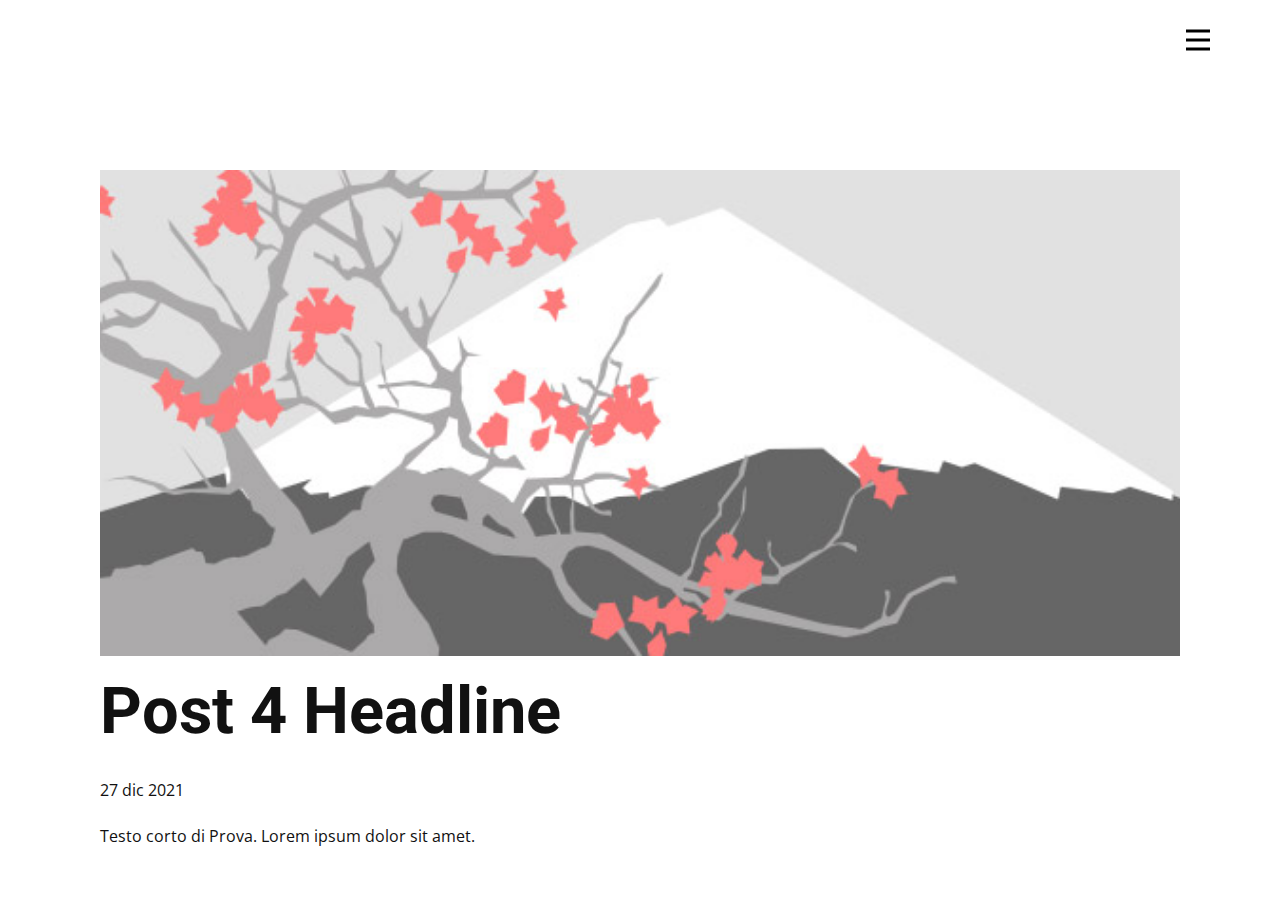
<file: blog/post-3.html>
<!doctype html>
<html style="font-size: 16px;"><head>
    <meta name="viewport" content="width=device-width, initial-scale=1.0">
    <meta charset="utf-8">
    <meta name="keywords" content="Post 1 Headline">
    <meta name="description" content="">
    <meta name="page_type" content="np-template-header-footer-from-plugin">
    <title>Post 4 Headline</title>
    <link rel="stylesheet" href="../nicepage.css" media="screen">
<link rel="stylesheet" href="../Post-Template.css" media="screen">
    <script class="u-script" type="text/javascript" src="../jquery.js" defer=""></script>
    <script class="u-script" type="text/javascript" src="../nicepage.js" defer=""></script>
    <meta name="generator" content="Nicepage 4.2.6, nicepage.com">
    <link id="u-theme-google-font" rel="stylesheet" href="https://fonts.googleapis.com/css?family=Roboto:100,100i,300,300i,400,400i,500,500i,700,700i,900,900i|Open+Sans:300,300i,400,400i,600,600i,700,700i,800,800i">
    
    
    <script type="application/ld+json">{
		"@context": "http://schema.org",
		"@type": "Organization",
		"name": "Portfolio Luciana"
}</script>
    <meta name="theme-color" content="#f41818">
  </head>
  <body class="u-body"><header class="u-clearfix u-header u-header" id="sec-0c7a"><div class="u-clearfix u-sheet u-sheet-1">
        <nav class="u-menu u-menu-dropdown u-offcanvas u-menu-1" data-responsive-from="XL">
          <div class="menu-collapse" style="font-size: 1rem; letter-spacing: 0px; font-weight: 500;">
            <a class="u-button-style u-custom-active-color u-custom-border u-custom-border-color u-custom-hover-color u-custom-left-right-menu-spacing u-custom-padding-bottom u-custom-text-active-color u-custom-text-color u-custom-text-hover-color u-custom-top-bottom-menu-spacing u-nav-link u-text-active-palette-1-base u-text-hover-palette-2-base" href="#">
              <svg viewBox="0 0 24 24"><use xmlns:xlink="http://www.w3.org/1999/xlink" xlink:href="#menu-hamburger"></use></svg>
              <svg version="1.1" xmlns="http://www.w3.org/2000/svg" xmlns:xlink="http://www.w3.org/1999/xlink"><defs><symbol id="menu-hamburger" viewBox="0 0 16 16" style="width: 16px; height: 16px;"><rect y="1" width="16" height="2"></rect><rect y="7" width="16" height="2"></rect><rect y="13" width="16" height="2"></rect>
</symbol>
</defs></svg>
            </a>
          </div>
          <div class="u-custom-menu u-nav-container">
            <ul class="u-nav u-spacing-2 u-unstyled u-nav-1"><li class="u-nav-item"><a class="u-active-grey-5 u-button-style u-hover-grey-10 u-nav-link u-text-active-grey-90 u-text-grey-90 u-text-hover-grey-90" href="../Home.html" style="padding: 10px 20px;">Home</a>
</li><li class="u-nav-item"><a class="u-active-grey-5 u-button-style u-hover-grey-10 u-nav-link u-text-active-grey-90 u-text-grey-90 u-text-hover-grey-90" href="../About-me.html" style="padding: 10px 20px;">About me</a>
</li><li class="u-nav-item"><a class="u-active-grey-5 u-button-style u-hover-grey-10 u-nav-link u-text-active-grey-90 u-text-grey-90 u-text-hover-grey-90" href="../Recent-works.html" style="padding: 10px 20px;">Recent Works</a>
</li></ul>
          </div>
          <div class="u-custom-menu u-nav-container-collapse">
            <div class="u-black u-container-style u-inner-container-layout u-opacity u-opacity-95 u-sidenav">
              <div class="u-inner-container-layout u-sidenav-overflow">
                <div class="u-menu-close"></div>
                <ul class="u-align-center u-nav u-popupmenu-items u-unstyled u-nav-2"><li class="u-nav-item"><a class="u-button-style u-nav-link" href="../Home.html" style="padding: 10px 20px;">Home</a>
</li><li class="u-nav-item"><a class="u-button-style u-nav-link" href="../About-me.html" style="padding: 10px 20px;">About me</a>
</li><li class="u-nav-item"><a class="u-button-style u-nav-link" href="../Recent-works.html" style="padding: 10px 20px;">Recent Works</a>
</li></ul>
              </div>
            </div>
            <div class="u-black u-menu-overlay u-opacity u-opacity-70"></div>
          </div>
        </nav>
      </div></header>
    <section class="u-align-center u-clearfix u-section-1" id="sec-b113">
      <div class="u-clearfix u-sheet u-valign-middle-md u-valign-middle-sm u-valign-middle-xs u-sheet-1"><!--post_details--><!--post_details_options_json--><!--{"source":""}--><!--/post_details_options_json--><!--blog_post-->
        <div class="u-container-style u-expanded-width u-post-details u-post-details-1">
          <div class="u-container-layout u-valign-middle u-container-layout-1"><!--blog_post_image-->
            <img alt="" class="u-blog-control u-expanded-width u-image u-image-default u-image-1" src="[data-uri]"><!--/blog_post_image--><!--blog_post_header-->
            <h2 class="u-blog-control u-text u-text-1">Post 4 Headline</h2><!--/blog_post_header--><!--blog_post_metadata-->
            <div class="u-blog-control u-metadata u-metadata-1"><!--blog_post_metadata_date-->
              <span class="u-meta-date u-meta-icon">27 dic 2021</span><!--/blog_post_metadata_date--><!--blog_post_metadata_category-->
              <!--/blog_post_metadata_category--><!--blog_post_metadata_comments-->
              <!--/blog_post_metadata_comments-->
            </div><!--/blog_post_metadata--><!--blog_post_content-->
            <div class="u-align-justify u-blog-control u-post-content u-text u-text-2 fr-view">
  Testo corto di Prova. Lorem ipsum dolor sit amet.
  </div><!--/blog_post_content-->
          </div>
        </div><!--/blog_post--><!--/post_details-->
      </div>
    </section>
    
    
 
</body></html>
</file>
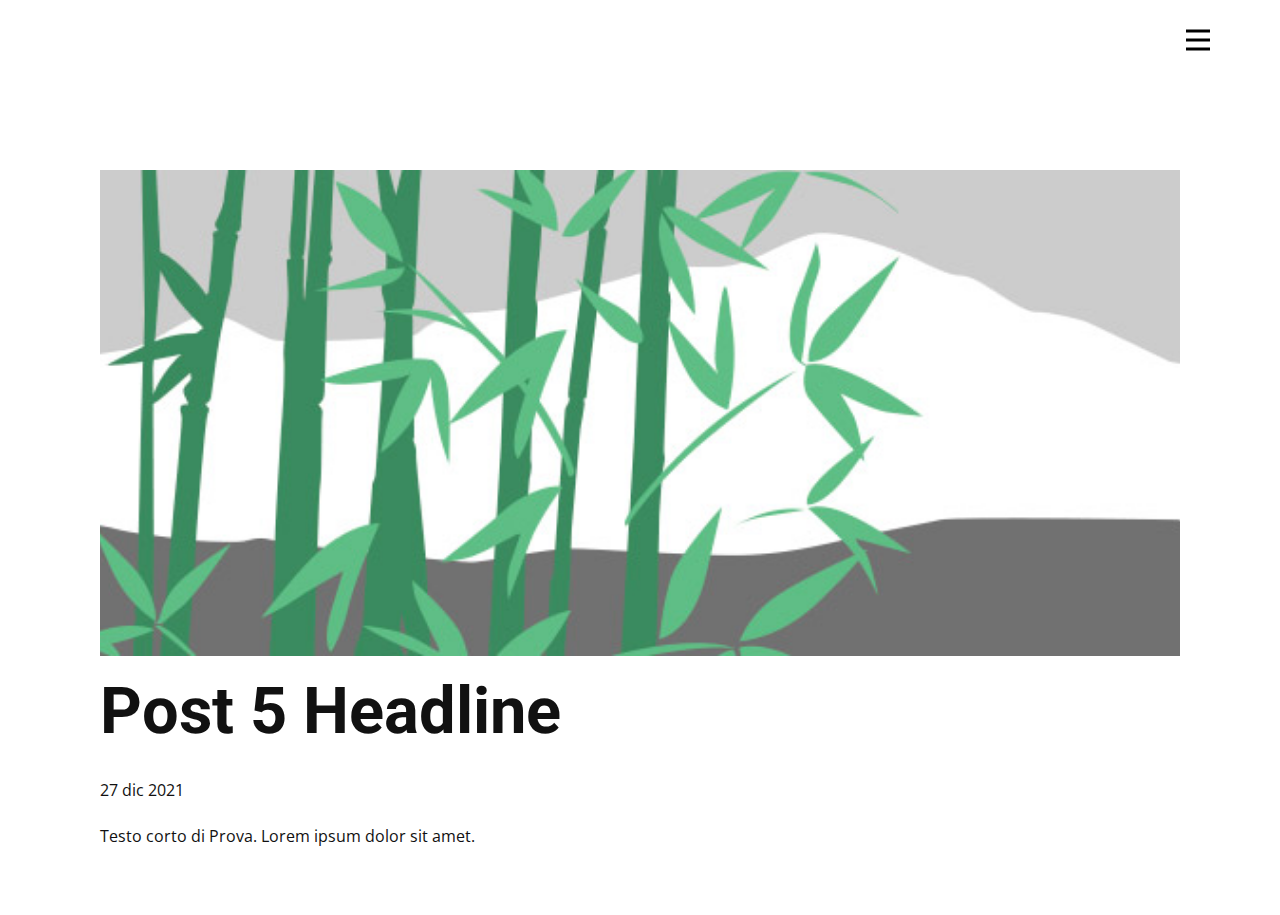
<file: blog/post-4.html>
<!doctype html>
<html style="font-size: 16px;"><head>
    <meta name="viewport" content="width=device-width, initial-scale=1.0">
    <meta charset="utf-8">
    <meta name="keywords" content="Post 1 Headline">
    <meta name="description" content="">
    <meta name="page_type" content="np-template-header-footer-from-plugin">
    <title>Post 5 Headline</title>
    <link rel="stylesheet" href="../nicepage.css" media="screen">
<link rel="stylesheet" href="../Post-Template.css" media="screen">
    <script class="u-script" type="text/javascript" src="../jquery.js" defer=""></script>
    <script class="u-script" type="text/javascript" src="../nicepage.js" defer=""></script>
    <meta name="generator" content="Nicepage 4.2.6, nicepage.com">
    <link id="u-theme-google-font" rel="stylesheet" href="https://fonts.googleapis.com/css?family=Roboto:100,100i,300,300i,400,400i,500,500i,700,700i,900,900i|Open+Sans:300,300i,400,400i,600,600i,700,700i,800,800i">
    
    
    <script type="application/ld+json">{
		"@context": "http://schema.org",
		"@type": "Organization",
		"name": "Portfolio Luciana"
}</script>
    <meta name="theme-color" content="#f41818">
  </head>
  <body class="u-body"><header class="u-clearfix u-header u-header" id="sec-0c7a"><div class="u-clearfix u-sheet u-sheet-1">
        <nav class="u-menu u-menu-dropdown u-offcanvas u-menu-1" data-responsive-from="XL">
          <div class="menu-collapse" style="font-size: 1rem; letter-spacing: 0px; font-weight: 500;">
            <a class="u-button-style u-custom-active-color u-custom-border u-custom-border-color u-custom-hover-color u-custom-left-right-menu-spacing u-custom-padding-bottom u-custom-text-active-color u-custom-text-color u-custom-text-hover-color u-custom-top-bottom-menu-spacing u-nav-link u-text-active-palette-1-base u-text-hover-palette-2-base" href="#">
              <svg viewBox="0 0 24 24"><use xmlns:xlink="http://www.w3.org/1999/xlink" xlink:href="#menu-hamburger"></use></svg>
              <svg version="1.1" xmlns="http://www.w3.org/2000/svg" xmlns:xlink="http://www.w3.org/1999/xlink"><defs><symbol id="menu-hamburger" viewBox="0 0 16 16" style="width: 16px; height: 16px;"><rect y="1" width="16" height="2"></rect><rect y="7" width="16" height="2"></rect><rect y="13" width="16" height="2"></rect>
</symbol>
</defs></svg>
            </a>
          </div>
          <div class="u-custom-menu u-nav-container">
            <ul class="u-nav u-spacing-2 u-unstyled u-nav-1"><li class="u-nav-item"><a class="u-active-grey-5 u-button-style u-hover-grey-10 u-nav-link u-text-active-grey-90 u-text-grey-90 u-text-hover-grey-90" href="../Home.html" style="padding: 10px 20px;">Home</a>
</li><li class="u-nav-item"><a class="u-active-grey-5 u-button-style u-hover-grey-10 u-nav-link u-text-active-grey-90 u-text-grey-90 u-text-hover-grey-90" href="../About-me.html" style="padding: 10px 20px;">About me</a>
</li><li class="u-nav-item"><a class="u-active-grey-5 u-button-style u-hover-grey-10 u-nav-link u-text-active-grey-90 u-text-grey-90 u-text-hover-grey-90" href="../Recent-works.html" style="padding: 10px 20px;">Recent Works</a>
</li></ul>
          </div>
          <div class="u-custom-menu u-nav-container-collapse">
            <div class="u-black u-container-style u-inner-container-layout u-opacity u-opacity-95 u-sidenav">
              <div class="u-inner-container-layout u-sidenav-overflow">
                <div class="u-menu-close"></div>
                <ul class="u-align-center u-nav u-popupmenu-items u-unstyled u-nav-2"><li class="u-nav-item"><a class="u-button-style u-nav-link" href="../Home.html" style="padding: 10px 20px;">Home</a>
</li><li class="u-nav-item"><a class="u-button-style u-nav-link" href="../About-me.html" style="padding: 10px 20px;">About me</a>
</li><li class="u-nav-item"><a class="u-button-style u-nav-link" href="../Recent-works.html" style="padding: 10px 20px;">Recent Works</a>
</li></ul>
              </div>
            </div>
            <div class="u-black u-menu-overlay u-opacity u-opacity-70"></div>
          </div>
        </nav>
      </div></header>
    <section class="u-align-center u-clearfix u-section-1" id="sec-b113">
      <div class="u-clearfix u-sheet u-valign-middle-md u-valign-middle-sm u-valign-middle-xs u-sheet-1"><!--post_details--><!--post_details_options_json--><!--{"source":""}--><!--/post_details_options_json--><!--blog_post-->
        <div class="u-container-style u-expanded-width u-post-details u-post-details-1">
          <div class="u-container-layout u-valign-middle u-container-layout-1"><!--blog_post_image-->
            <img alt="" class="u-blog-control u-expanded-width u-image u-image-default u-image-1" src="[data-uri]"><!--/blog_post_image--><!--blog_post_header-->
            <h2 class="u-blog-control u-text u-text-1">Post 5 Headline</h2><!--/blog_post_header--><!--blog_post_metadata-->
            <div class="u-blog-control u-metadata u-metadata-1"><!--blog_post_metadata_date-->
              <span class="u-meta-date u-meta-icon">27 dic 2021</span><!--/blog_post_metadata_date--><!--blog_post_metadata_category-->
              <!--/blog_post_metadata_category--><!--blog_post_metadata_comments-->
              <!--/blog_post_metadata_comments-->
            </div><!--/blog_post_metadata--><!--blog_post_content-->
            <div class="u-align-justify u-blog-control u-post-content u-text u-text-2 fr-view">
  Testo corto di Prova. Lorem ipsum dolor sit amet.
  </div><!--/blog_post_content-->
          </div>
        </div><!--/blog_post--><!--/post_details-->
      </div>
    </section>
    
    
  
  
</body></html>
</file>
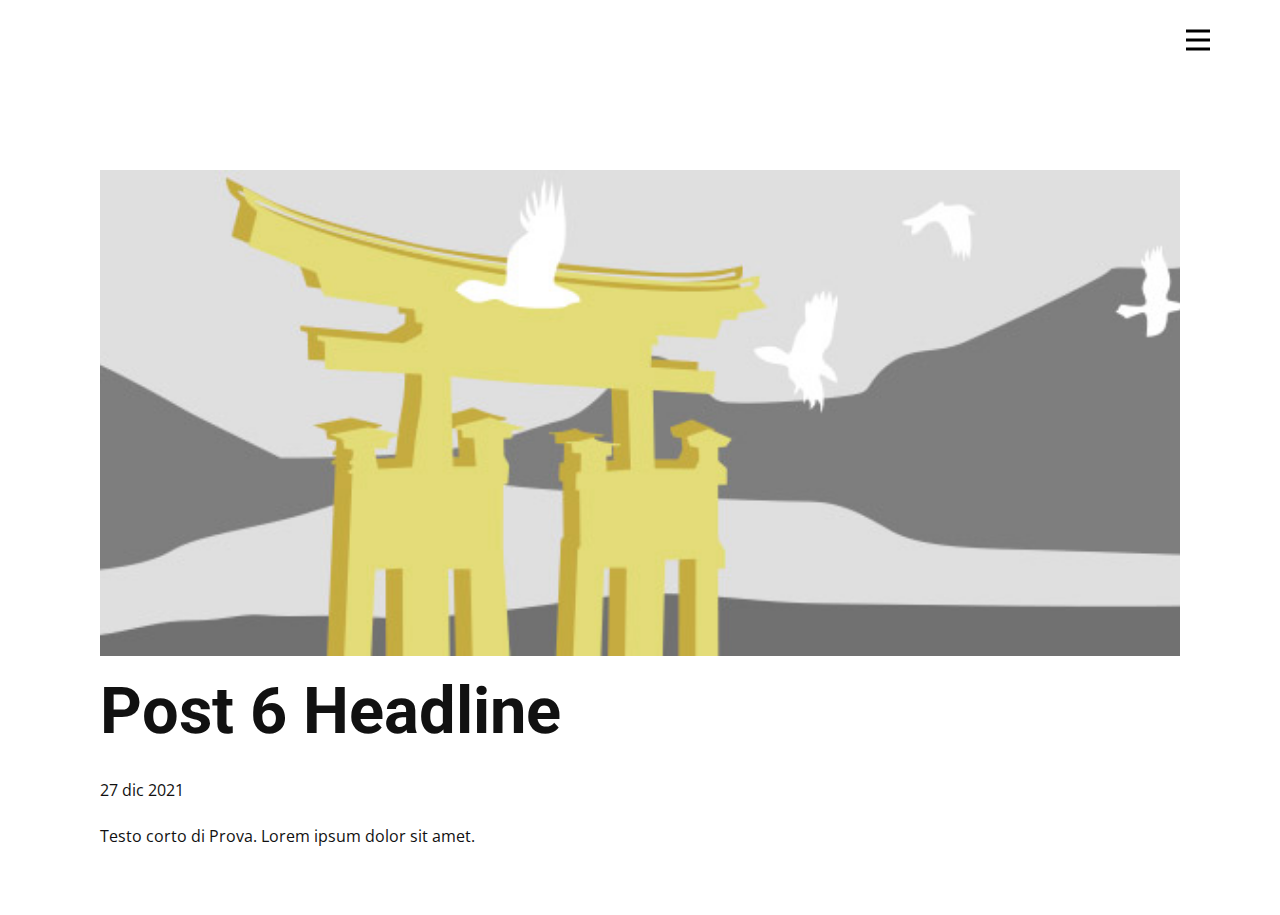
<file: blog/post-5.html>
<!doctype html>
<html style="font-size: 16px;"><head>
    <meta name="viewport" content="width=device-width, initial-scale=1.0">
    <meta charset="utf-8">
    <meta name="keywords" content="Post 1 Headline">
    <meta name="description" content="">
    <meta name="page_type" content="np-template-header-footer-from-plugin">
    <title>Post 6 Headline</title>
    <link rel="stylesheet" href="../nicepage.css" media="screen">
<link rel="stylesheet" href="../Post-Template.css" media="screen">
    <script class="u-script" type="text/javascript" src="../jquery.js" defer=""></script>
    <script class="u-script" type="text/javascript" src="../nicepage.js" defer=""></script>
    <meta name="generator" content="Nicepage 4.2.6, nicepage.com">
    <link id="u-theme-google-font" rel="stylesheet" href="https://fonts.googleapis.com/css?family=Roboto:100,100i,300,300i,400,400i,500,500i,700,700i,900,900i|Open+Sans:300,300i,400,400i,600,600i,700,700i,800,800i">
    
    
    <script type="application/ld+json">{
		"@context": "http://schema.org",
		"@type": "Organization",
		"name": "Portfolio Luciana"
}</script>
    <meta name="theme-color" content="#f41818">
  </head>
  <body class="u-body"><header class="u-clearfix u-header u-header" id="sec-0c7a"><div class="u-clearfix u-sheet u-sheet-1">
        <nav class="u-menu u-menu-dropdown u-offcanvas u-menu-1" data-responsive-from="XL">
          <div class="menu-collapse" style="font-size: 1rem; letter-spacing: 0px; font-weight: 500;">
            <a class="u-button-style u-custom-active-color u-custom-border u-custom-border-color u-custom-hover-color u-custom-left-right-menu-spacing u-custom-padding-bottom u-custom-text-active-color u-custom-text-color u-custom-text-hover-color u-custom-top-bottom-menu-spacing u-nav-link u-text-active-palette-1-base u-text-hover-palette-2-base" href="#">
              <svg viewBox="0 0 24 24"><use xmlns:xlink="http://www.w3.org/1999/xlink" xlink:href="#menu-hamburger"></use></svg>
              <svg version="1.1" xmlns="http://www.w3.org/2000/svg" xmlns:xlink="http://www.w3.org/1999/xlink"><defs><symbol id="menu-hamburger" viewBox="0 0 16 16" style="width: 16px; height: 16px;"><rect y="1" width="16" height="2"></rect><rect y="7" width="16" height="2"></rect><rect y="13" width="16" height="2"></rect>
</symbol>
</defs></svg>
            </a>
          </div>
          <div class="u-custom-menu u-nav-container">
            <ul class="u-nav u-spacing-2 u-unstyled u-nav-1"><li class="u-nav-item"><a class="u-active-grey-5 u-button-style u-hover-grey-10 u-nav-link u-text-active-grey-90 u-text-grey-90 u-text-hover-grey-90" href="../Home.html" style="padding: 10px 20px;">Home</a>
</li><li class="u-nav-item"><a class="u-active-grey-5 u-button-style u-hover-grey-10 u-nav-link u-text-active-grey-90 u-text-grey-90 u-text-hover-grey-90" href="../About-me.html" style="padding: 10px 20px;">About me</a>
</li><li class="u-nav-item"><a class="u-active-grey-5 u-button-style u-hover-grey-10 u-nav-link u-text-active-grey-90 u-text-grey-90 u-text-hover-grey-90" href="../Recent-works.html" style="padding: 10px 20px;">Recent Works</a>
</li></ul>
          </div>
          <div class="u-custom-menu u-nav-container-collapse">
            <div class="u-black u-container-style u-inner-container-layout u-opacity u-opacity-95 u-sidenav">
              <div class="u-inner-container-layout u-sidenav-overflow">
                <div class="u-menu-close"></div>
                <ul class="u-align-center u-nav u-popupmenu-items u-unstyled u-nav-2"><li class="u-nav-item"><a class="u-button-style u-nav-link" href="../Home.html" style="padding: 10px 20px;">Home</a>
</li><li class="u-nav-item"><a class="u-button-style u-nav-link" href="../About-me.html" style="padding: 10px 20px;">About me</a>
</li><li class="u-nav-item"><a class="u-button-style u-nav-link" href="../Recent-works.html" style="padding: 10px 20px;">Recent Works</a>
</li></ul>
              </div>
            </div>
            <div class="u-black u-menu-overlay u-opacity u-opacity-70"></div>
          </div>
        </nav>
      </div></header>
    <section class="u-align-center u-clearfix u-section-1" id="sec-b113">
      <div class="u-clearfix u-sheet u-valign-middle-md u-valign-middle-sm u-valign-middle-xs u-sheet-1"><!--post_details--><!--post_details_options_json--><!--{"source":""}--><!--/post_details_options_json--><!--blog_post-->
        <div class="u-container-style u-expanded-width u-post-details u-post-details-1">
          <div class="u-container-layout u-valign-middle u-container-layout-1"><!--blog_post_image-->
            <img alt="" class="u-blog-control u-expanded-width u-image u-image-default u-image-1" src="[data-uri]"><!--/blog_post_image--><!--blog_post_header-->
            <h2 class="u-blog-control u-text u-text-1">Post 6 Headline</h2><!--/blog_post_header--><!--blog_post_metadata-->
            <div class="u-blog-control u-metadata u-metadata-1"><!--blog_post_metadata_date-->
              <span class="u-meta-date u-meta-icon">27 dic 2021</span><!--/blog_post_metadata_date--><!--blog_post_metadata_category-->
              <!--/blog_post_metadata_category--><!--blog_post_metadata_comments-->
              <!--/blog_post_metadata_comments-->
            </div><!--/blog_post_metadata--><!--blog_post_content-->
            <div class="u-align-justify u-blog-control u-post-content u-text u-text-2 fr-view">
  Testo corto di Prova. Lorem ipsum dolor sit amet.
  </div><!--/blog_post_content-->
          </div>
        </div><!--/blog_post--><!--/post_details-->
      </div>
    </section>
    
    
 
</body></html>
</file>
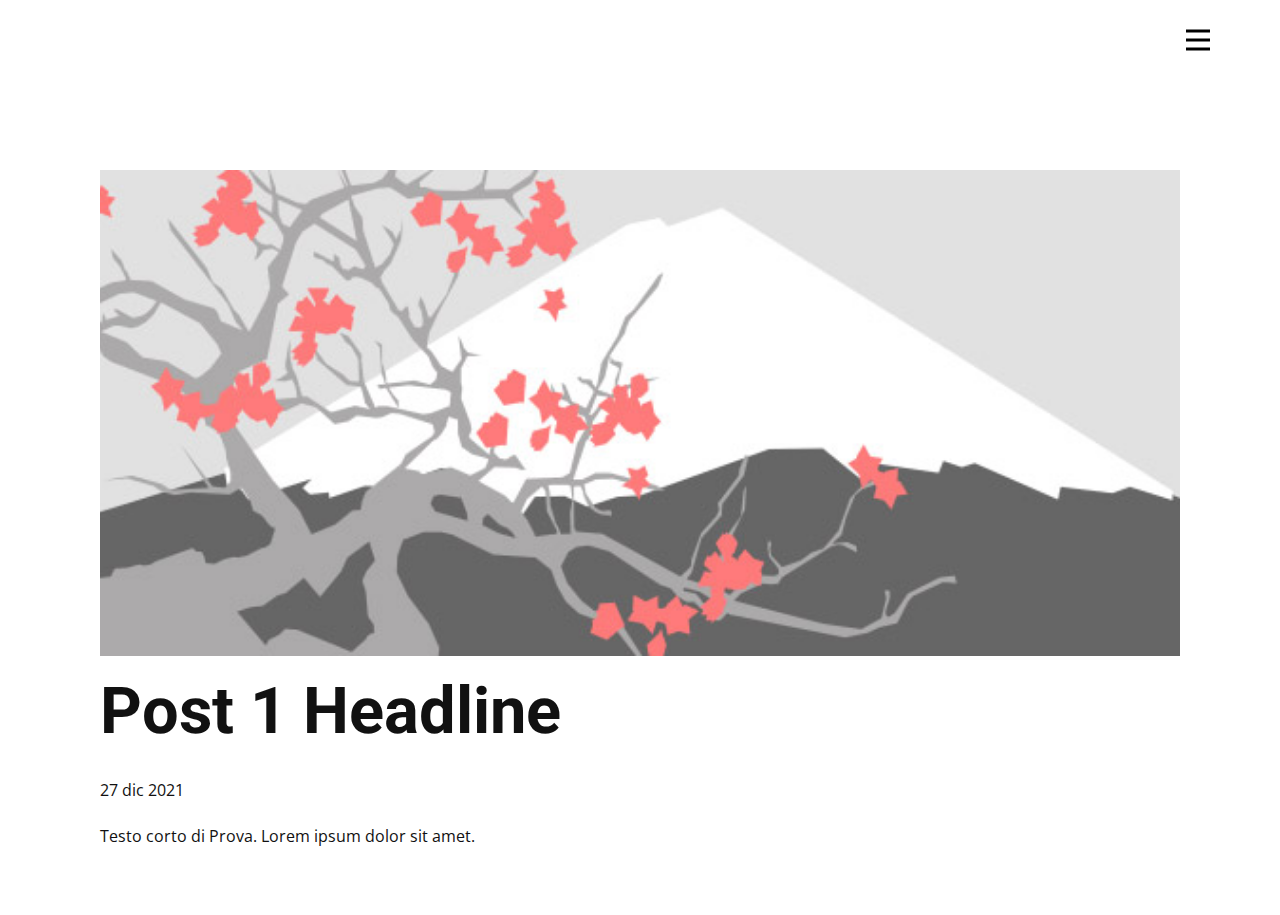
<file: blog/post.html>
<!doctype html>
<html style="font-size: 16px;"><head>
    <meta name="viewport" content="width=device-width, initial-scale=1.0">
    <meta charset="utf-8">
    <meta name="keywords" content="Post 1 Headline">
    <meta name="description" content="">
    <meta name="page_type" content="np-template-header-footer-from-plugin">
    <title>Post 1 Headline</title>
    <link rel="stylesheet" href="../nicepage.css" media="screen">
<link rel="stylesheet" href="../Post-Template.css" media="screen">
    <script class="u-script" type="text/javascript" src="../jquery.js" defer=""></script>
    <script class="u-script" type="text/javascript" src="../nicepage.js" defer=""></script>
    <meta name="generator" content="Nicepage 4.2.6, nicepage.com">
    <link id="u-theme-google-font" rel="stylesheet" href="https://fonts.googleapis.com/css?family=Roboto:100,100i,300,300i,400,400i,500,500i,700,700i,900,900i|Open+Sans:300,300i,400,400i,600,600i,700,700i,800,800i">
    
    
    <script type="application/ld+json">{
		"@context": "http://schema.org",
		"@type": "Organization",
		"name": "Portfolio Luciana"
}</script>
    <meta name="theme-color" content="#f41818">
  </head>
  <body class="u-body"><header class="u-clearfix u-header u-header" id="sec-0c7a"><div class="u-clearfix u-sheet u-sheet-1">
        <nav class="u-menu u-menu-dropdown u-offcanvas u-menu-1" data-responsive-from="XL">
          <div class="menu-collapse" style="font-size: 1rem; letter-spacing: 0px; font-weight: 500;">
            <a class="u-button-style u-custom-active-color u-custom-border u-custom-border-color u-custom-hover-color u-custom-left-right-menu-spacing u-custom-padding-bottom u-custom-text-active-color u-custom-text-color u-custom-text-hover-color u-custom-top-bottom-menu-spacing u-nav-link u-text-active-palette-1-base u-text-hover-palette-2-base" href="#">
              <svg viewBox="0 0 24 24"><use xmlns:xlink="http://www.w3.org/1999/xlink" xlink:href="#menu-hamburger"></use></svg>
              <svg version="1.1" xmlns="http://www.w3.org/2000/svg" xmlns:xlink="http://www.w3.org/1999/xlink"><defs><symbol id="menu-hamburger" viewBox="0 0 16 16" style="width: 16px; height: 16px;"><rect y="1" width="16" height="2"></rect><rect y="7" width="16" height="2"></rect><rect y="13" width="16" height="2"></rect>
</symbol>
</defs></svg>
            </a>
          </div>
          <div class="u-custom-menu u-nav-container">
            <ul class="u-nav u-spacing-2 u-unstyled u-nav-1"><li class="u-nav-item"><a class="u-active-grey-5 u-button-style u-hover-grey-10 u-nav-link u-text-active-grey-90 u-text-grey-90 u-text-hover-grey-90" href="../Home.html" style="padding: 10px 20px;">Home</a>
</li><li class="u-nav-item"><a class="u-active-grey-5 u-button-style u-hover-grey-10 u-nav-link u-text-active-grey-90 u-text-grey-90 u-text-hover-grey-90" href="../About-me.html" style="padding: 10px 20px;">About me</a>
</li><li class="u-nav-item"><a class="u-active-grey-5 u-button-style u-hover-grey-10 u-nav-link u-text-active-grey-90 u-text-grey-90 u-text-hover-grey-90" href="../Recent-works.html" style="padding: 10px 20px;">Recent Works</a>
</li></ul>
          </div>
          <div class="u-custom-menu u-nav-container-collapse">
            <div class="u-black u-container-style u-inner-container-layout u-opacity u-opacity-95 u-sidenav">
              <div class="u-inner-container-layout u-sidenav-overflow">
                <div class="u-menu-close"></div>
                <ul class="u-align-center u-nav u-popupmenu-items u-unstyled u-nav-2"><li class="u-nav-item"><a class="u-button-style u-nav-link" href="../Home.html" style="padding: 10px 20px;">Home</a>
</li><li class="u-nav-item"><a class="u-button-style u-nav-link" href="../About-me.html" style="padding: 10px 20px;">About me</a>
</li><li class="u-nav-item"><a class="u-button-style u-nav-link" href="../Recent-works.html" style="padding: 10px 20px;">Recent Works</a>
</li></ul>
              </div>
            </div>
            <div class="u-black u-menu-overlay u-opacity u-opacity-70"></div>
          </div>
        </nav>
      </div></header>
    <section class="u-align-center u-clearfix u-section-1" id="sec-b113">
      <div class="u-clearfix u-sheet u-valign-middle-md u-valign-middle-sm u-valign-middle-xs u-sheet-1"><!--post_details--><!--post_details_options_json--><!--{"source":""}--><!--/post_details_options_json--><!--blog_post-->
        <div class="u-container-style u-expanded-width u-post-details u-post-details-1">
          <div class="u-container-layout u-valign-middle u-container-layout-1"><!--blog_post_image-->
            <img alt="" class="u-blog-control u-expanded-width u-image u-image-default u-image-1" src="[data-uri]"><!--/blog_post_image--><!--blog_post_header-->
            <h2 class="u-blog-control u-text u-text-1">Post 1 Headline</h2><!--/blog_post_header--><!--blog_post_metadata-->
            <div class="u-blog-control u-metadata u-metadata-1"><!--blog_post_metadata_date-->
              <span class="u-meta-date u-meta-icon">27 dic 2021</span><!--/blog_post_metadata_date--><!--blog_post_metadata_category-->
              <!--/blog_post_metadata_category--><!--blog_post_metadata_comments-->
              <!--/blog_post_metadata_comments-->
            </div><!--/blog_post_metadata--><!--blog_post_content-->
            <div class="u-align-justify u-blog-control u-post-content u-text u-text-2 fr-view">
  Testo corto di Prova. Lorem ipsum dolor sit amet.
  </div><!--/blog_post_content-->
          </div>
        </div><!--/blog_post--><!--/post_details-->
      </div>
    </section>
    
    
   
</body></html>
</file>
